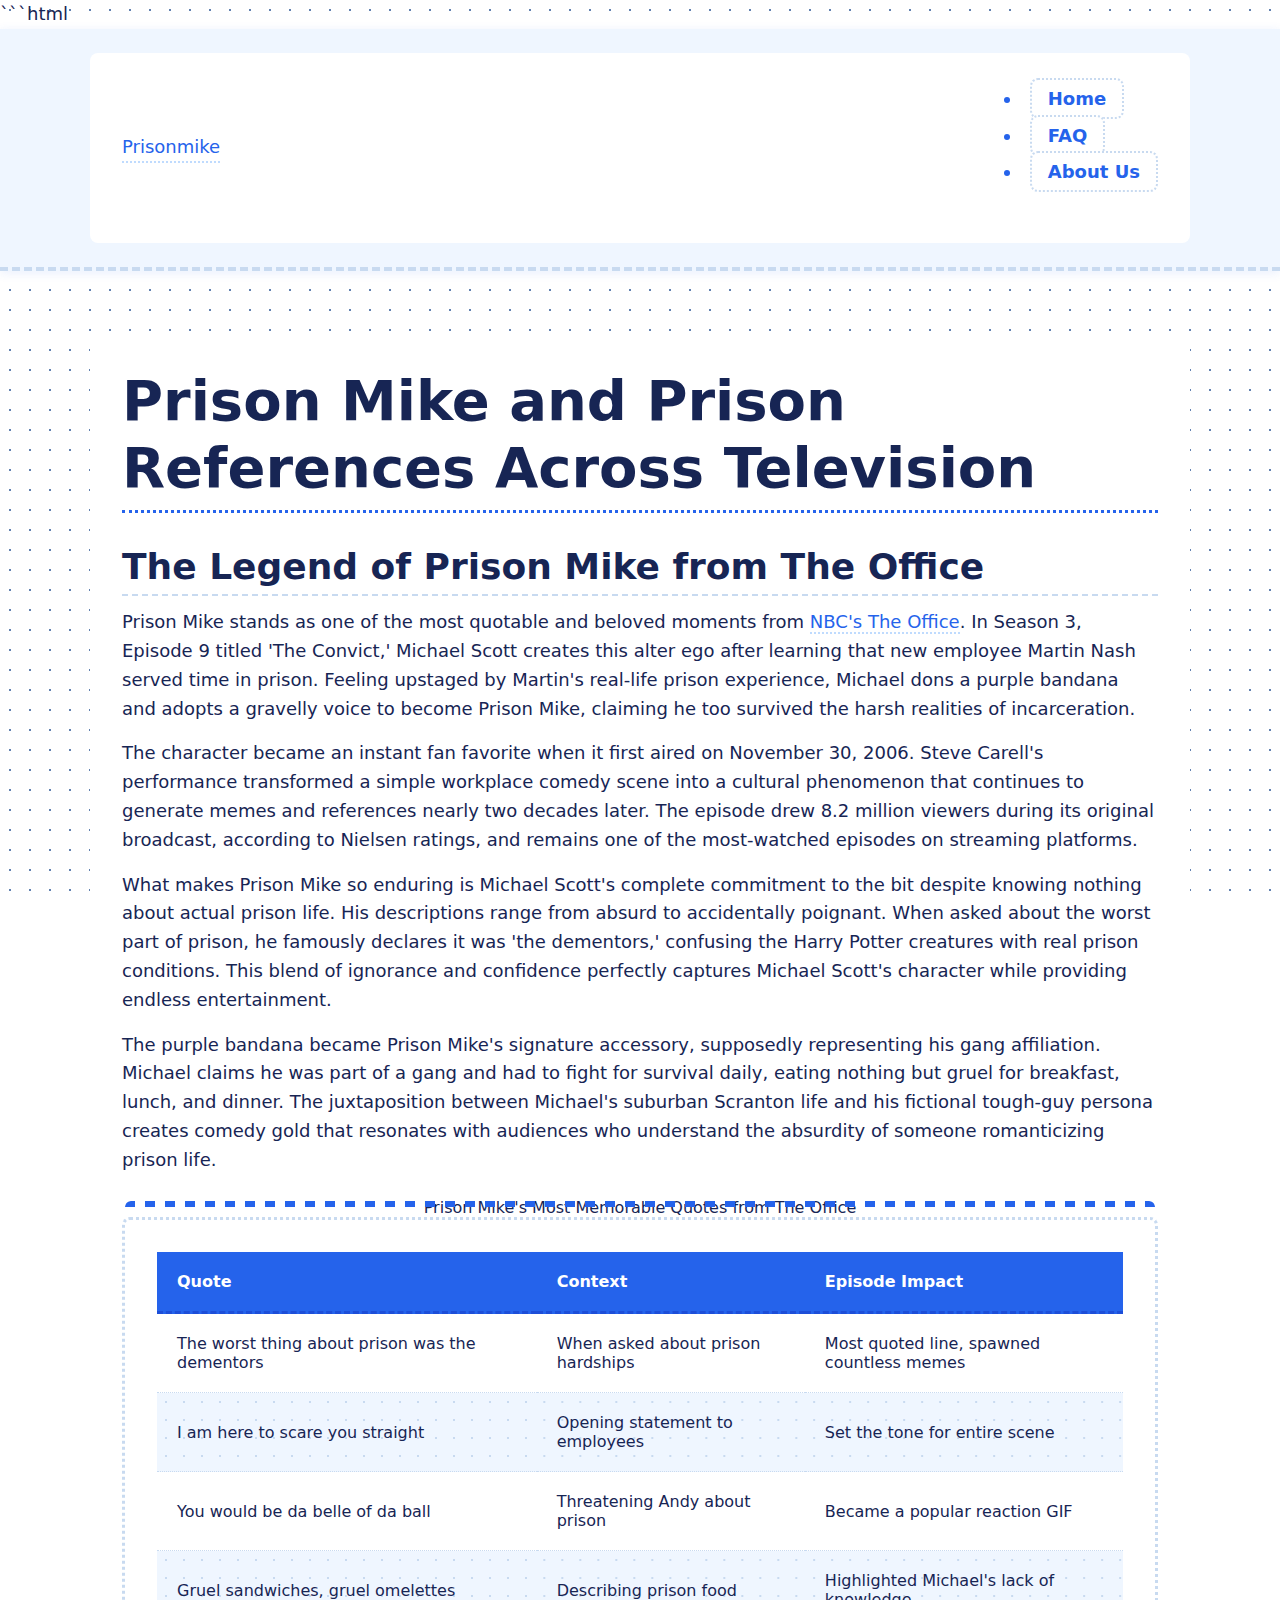
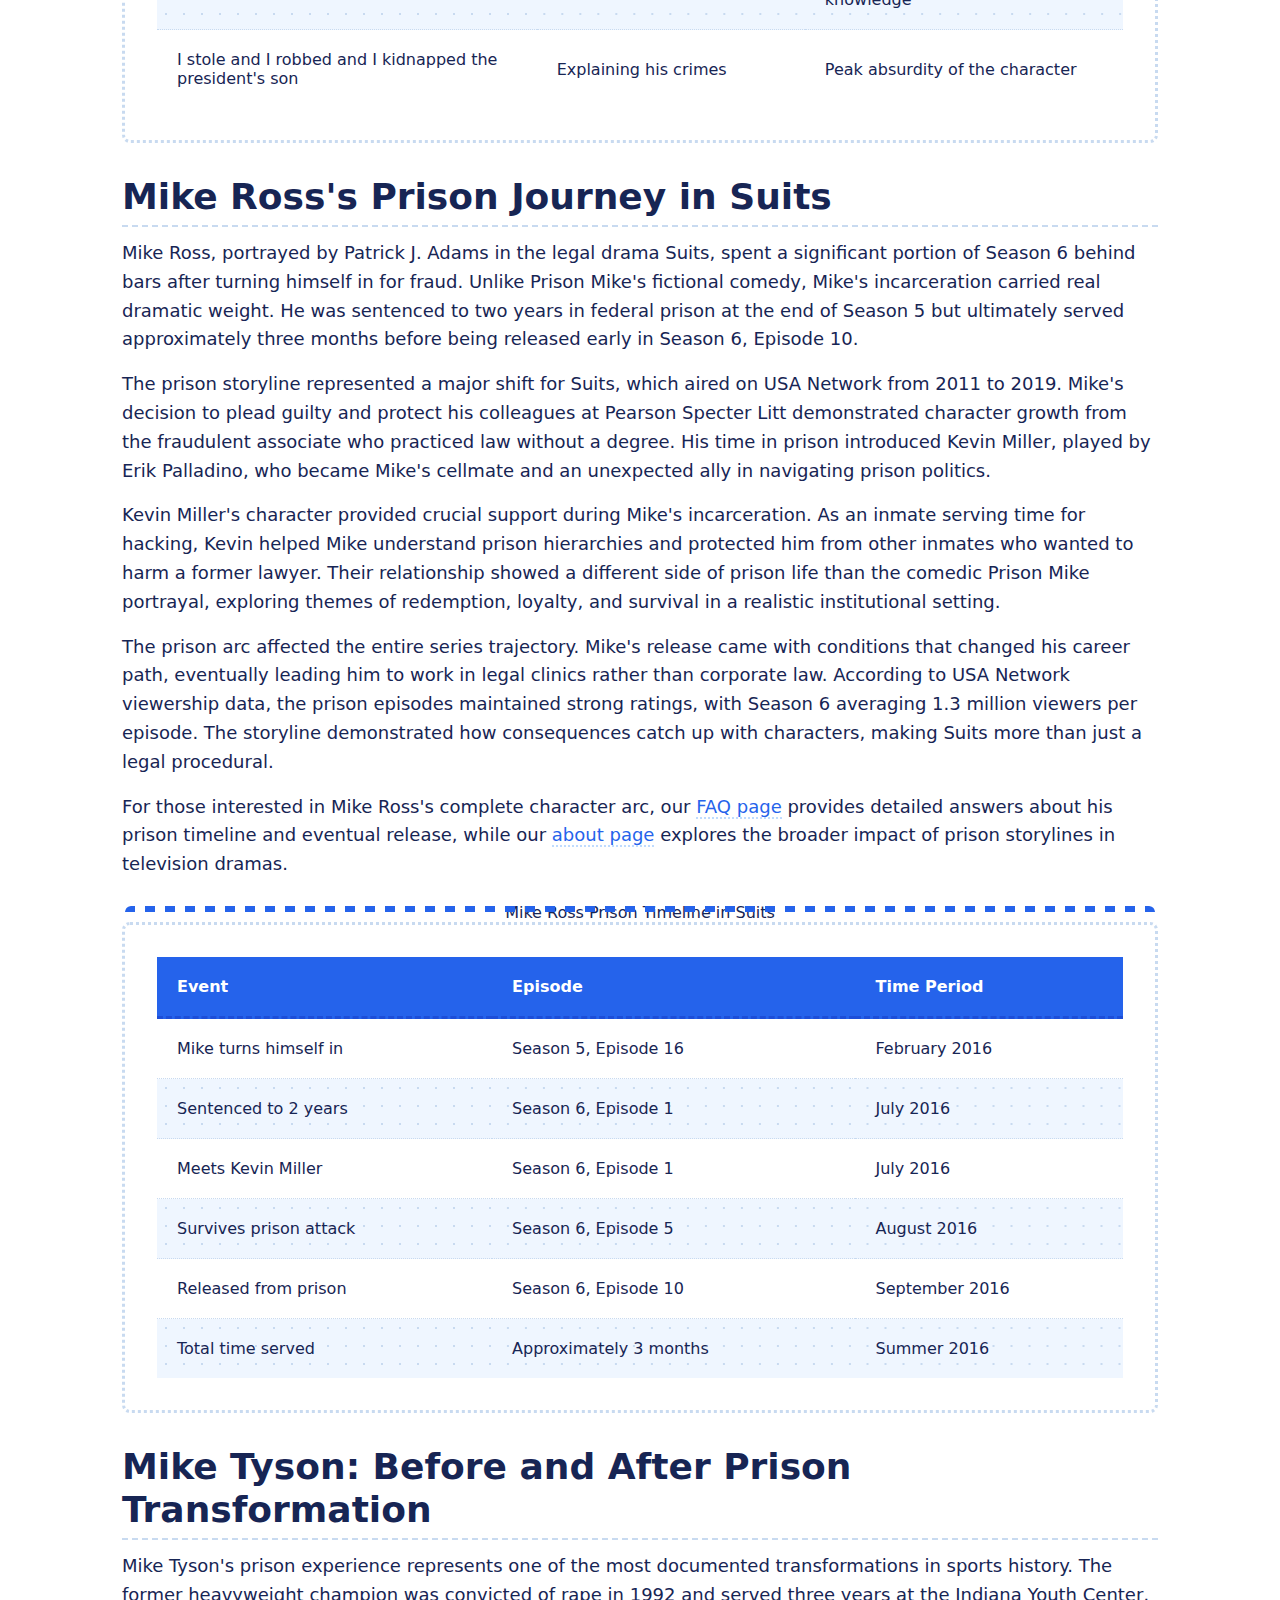
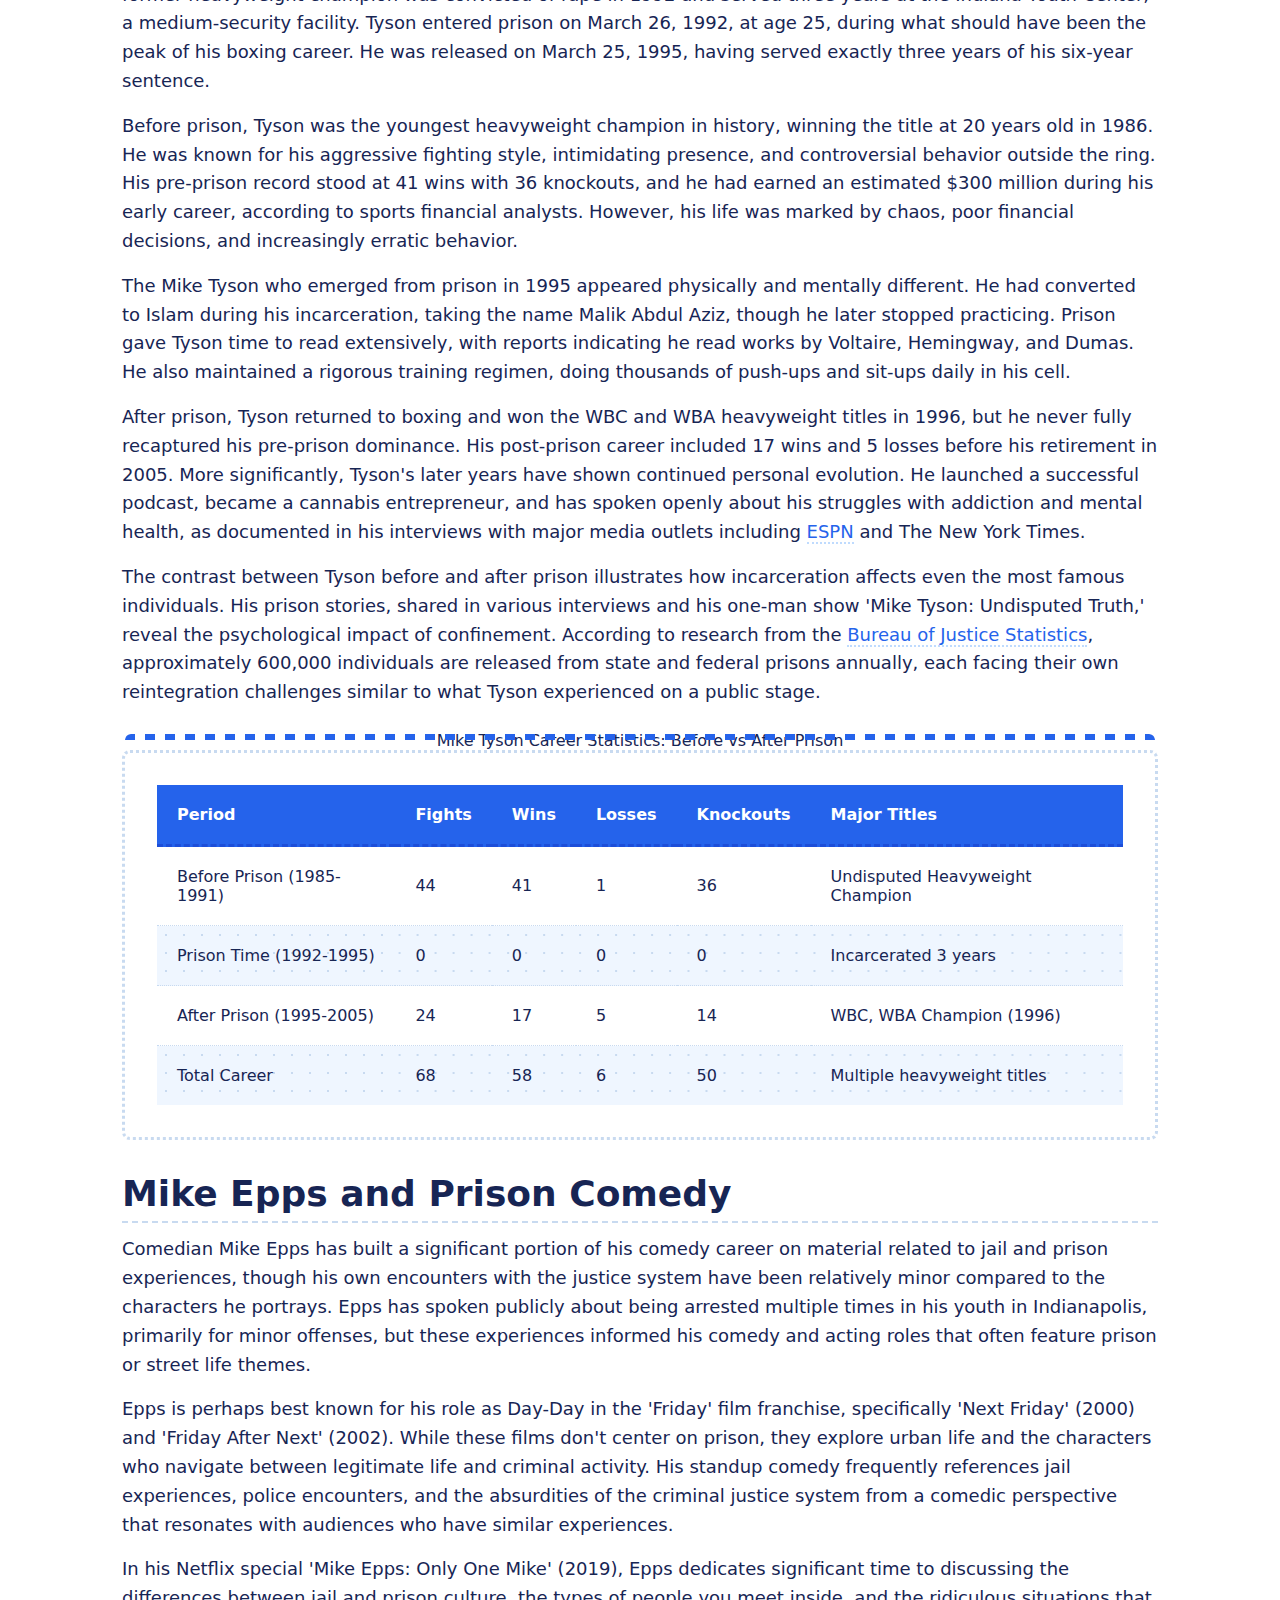
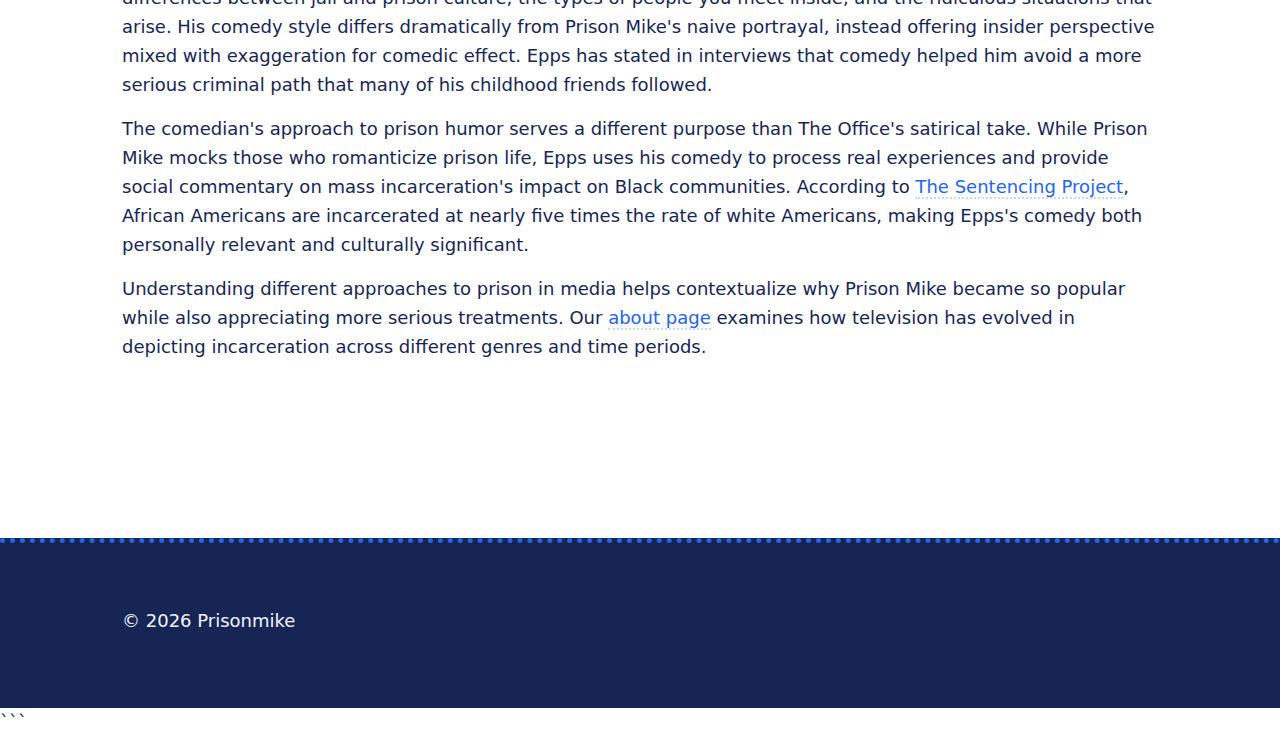
<file: index.html>
```html
<!DOCTYPE html>
<html lang="en-US">
<head><script>if(location.hostname==="prisonmike-xyz.pages.dev"){location.replace("https://prisonmike.xyz"+location.pathname+location.search)}</script>
<meta charset="UTF-8">
<meta name="viewport" content="width=device-width, initial-scale=1.0">
<title>Prison Mike: The Office's Most Memorable Character | Prisonmike</title>
<meta name="description" content="Explore Prison Mike from The Office, Mike Ross's prison storyline in Suits, Mike Tyson's transformation, and iconic prison moments in TV history.">
<link rel="canonical" href="https://prisonmike.xyz/">
<link rel="stylesheet" href="style.css">
<meta property="og:title" content="Prison Mike: The Office's Most Memorable Character | Prisonmike">
<meta property="og:description" content="Explore Prison Mike from The Office, Mike Ross's prison storyline in Suits, Mike Tyson's transformation, and iconic prison moments in TV history.">
<meta property="og:url" content="https://prisonmike.xyz/">
<meta property="og:type" content="website">
<meta name="twitter:card" content="summary_large_image">
<meta name="twitter:title" content="Prison Mike: The Office's Most Memorable Character | Prisonmike">
<meta name="twitter:description" content="Explore Prison Mike from The Office, Mike Ross's prison storyline in Suits, Mike Tyson's transformation, and iconic prison moments in TV history.">
<script type="application/ld+json">
{
  "@context": "https://schema.org",
  "@type": "Organization",
  "name": "Prisonmike",
  "url": "https://prisonmike.xyz"
}
</script>
</head>
<body>
<header class="site-header">
<div class="container">
<a href="/">Prisonmike</a>
<nav class="site-nav">
<ul>
<li><a href="/" aria-current="page">Home</a></li>
<li><a href="/faq">FAQ</a></li>
<li><a href="/about-us">About Us</a></li>
</ul>
</nav>
</div>
</header>
<main class="site-main">
<div class="container">
<h1>Prison Mike and Prison References Across Television</h1>
<section>
<h2>The Legend of Prison Mike from The Office</h2>
<p>Prison Mike stands as one of the most quotable and beloved moments from <a href="https://en.wikipedia.org/wiki/The_Office_(American_TV_series)" rel="noopener noreferrer" target="_blank">NBC's The Office</a>. In Season 3, Episode 9 titled 'The Convict,' Michael Scott creates this alter ego after learning that new employee Martin Nash served time in prison. Feeling upstaged by Martin's real-life prison experience, Michael dons a purple bandana and adopts a gravelly voice to become Prison Mike, claiming he too survived the harsh realities of incarceration.</p>
<p>The character became an instant fan favorite when it first aired on November 30, 2006. Steve Carell's performance transformed a simple workplace comedy scene into a cultural phenomenon that continues to generate memes and references nearly two decades later. The episode drew 8.2 million viewers during its original broadcast, according to Nielsen ratings, and remains one of the most-watched episodes on streaming platforms.</p>
<p>What makes Prison Mike so enduring is Michael Scott's complete commitment to the bit despite knowing nothing about actual prison life. His descriptions range from absurd to accidentally poignant. When asked about the worst part of prison, he famously declares it was 'the dementors,' confusing the Harry Potter creatures with real prison conditions. This blend of ignorance and confidence perfectly captures Michael Scott's character while providing endless entertainment.</p>
<p>The purple bandana became Prison Mike's signature accessory, supposedly representing his gang affiliation. Michael claims he was part of a gang and had to fight for survival daily, eating nothing but gruel for breakfast, lunch, and dinner. The juxtaposition between Michael's suburban Scranton life and his fictional tough-guy persona creates comedy gold that resonates with audiences who understand the absurdity of someone romanticizing prison life.</p>
<table class="card">
<caption>Prison Mike's Most Memorable Quotes from The Office</caption>
<thead>
<tr>
<th>Quote</th>
<th>Context</th>
<th>Episode Impact</th>
</tr>
</thead>
<tbody>
<tr>
<td>The worst thing about prison was the dementors</td>
<td>When asked about prison hardships</td>
<td>Most quoted line, spawned countless memes</td>
</tr>
<tr>
<td>I am here to scare you straight</td>
<td>Opening statement to employees</td>
<td>Set the tone for entire scene</td>
</tr>
<tr>
<td>You would be da belle of da ball</td>
<td>Threatening Andy about prison</td>
<td>Became a popular reaction GIF</td>
</tr>
<tr>
<td>Gruel sandwiches, gruel omelettes</td>
<td>Describing prison food</td>
<td>Highlighted Michael's lack of knowledge</td>
</tr>
<tr>
<td>I stole and I robbed and I kidnapped the president's son</td>
<td>Explaining his crimes</td>
<td>Peak absurdity of the character</td>
</tr>
</tbody>
</table>
</section>
<section>
<h2>Mike Ross's Prison Journey in Suits</h2>
<p>Mike Ross, portrayed by Patrick J. Adams in the legal drama Suits, spent a significant portion of Season 6 behind bars after turning himself in for fraud. Unlike Prison Mike's fictional comedy, Mike's incarceration carried real dramatic weight. He was sentenced to two years in federal prison at the end of Season 5 but ultimately served approximately three months before being released early in Season 6, Episode 10.</p>
<p>The prison storyline represented a major shift for Suits, which aired on USA Network from 2011 to 2019. Mike's decision to plead guilty and protect his colleagues at Pearson Specter Litt demonstrated character growth from the fraudulent associate who practiced law without a degree. His time in prison introduced Kevin Miller, played by Erik Palladino, who became Mike's cellmate and an unexpected ally in navigating prison politics.</p>
<p>Kevin Miller's character provided crucial support during Mike's incarceration. As an inmate serving time for hacking, Kevin helped Mike understand prison hierarchies and protected him from other inmates who wanted to harm a former lawyer. Their relationship showed a different side of prison life than the comedic Prison Mike portrayal, exploring themes of redemption, loyalty, and survival in a realistic institutional setting.</p>
<p>The prison arc affected the entire series trajectory. Mike's release came with conditions that changed his career path, eventually leading him to work in legal clinics rather than corporate law. According to USA Network viewership data, the prison episodes maintained strong ratings, with Season 6 averaging 1.3 million viewers per episode. The storyline demonstrated how consequences catch up with characters, making Suits more than just a legal procedural.</p>
<p>For those interested in Mike Ross's complete character arc, our <a href="/faq">FAQ page</a> provides detailed answers about his prison timeline and eventual release, while our <a href="/about-us">about page</a> explores the broader impact of prison storylines in television dramas.</p>
<table class="card">
<caption>Mike Ross Prison Timeline in Suits</caption>
<thead>
<tr>
<th>Event</th>
<th>Episode</th>
<th>Time Period</th>
</tr>
</thead>
<tbody>
<tr>
<td>Mike turns himself in</td>
<td>Season 5, Episode 16</td>
<td>February 2016</td>
</tr>
<tr>
<td>Sentenced to 2 years</td>
<td>Season 6, Episode 1</td>
<td>July 2016</td>
</tr>
<tr>
<td>Meets Kevin Miller</td>
<td>Season 6, Episode 1</td>
<td>July 2016</td>
</tr>
<tr>
<td>Survives prison attack</td>
<td>Season 6, Episode 5</td>
<td>August 2016</td>
</tr>
<tr>
<td>Released from prison</td>
<td>Season 6, Episode 10</td>
<td>September 2016</td>
</tr>
<tr>
<td>Total time served</td>
<td>Approximately 3 months</td>
<td>Summer 2016</td>
</tr>
</tbody>
</table>
</section>
<section>
<h2>Mike Tyson: Before and After Prison Transformation</h2>
<p>Mike Tyson's prison experience represents one of the most documented transformations in sports history. The former heavyweight champion was convicted of rape in 1992 and served three years at the Indiana Youth Center, a medium-security facility. Tyson entered prison on March 26, 1992, at age 25, during what should have been the peak of his boxing career. He was released on March 25, 1995, having served exactly three years of his six-year sentence.</p>
<p>Before prison, Tyson was the youngest heavyweight champion in history, winning the title at 20 years old in 1986. He was known for his aggressive fighting style, intimidating presence, and controversial behavior outside the ring. His pre-prison record stood at 41 wins with 36 knockouts, and he had earned an estimated $300 million during his early career, according to sports financial analysts. However, his life was marked by chaos, poor financial decisions, and increasingly erratic behavior.</p>
<p>The Mike Tyson who emerged from prison in 1995 appeared physically and mentally different. He had converted to Islam during his incarceration, taking the name Malik Abdul Aziz, though he later stopped practicing. Prison gave Tyson time to read extensively, with reports indicating he read works by Voltaire, Hemingway, and Dumas. He also maintained a rigorous training regimen, doing thousands of push-ups and sit-ups daily in his cell.</p>
<p>After prison, Tyson returned to boxing and won the WBC and WBA heavyweight titles in 1996, but he never fully recaptured his pre-prison dominance. His post-prison career included 17 wins and 5 losses before his retirement in 2005. More significantly, Tyson's later years have shown continued personal evolution. He launched a successful podcast, became a cannabis entrepreneur, and has spoken openly about his struggles with addiction and mental health, as documented in his interviews with major media outlets including <a href="https://www.espn.com/boxing/story/_/id/29124197/mike-tyson-life-career-photos" rel="noopener noreferrer" target="_blank">ESPN</a> and The New York Times.</p>
<p>The contrast between Tyson before and after prison illustrates how incarceration affects even the most famous individuals. His prison stories, shared in various interviews and his one-man show 'Mike Tyson: Undisputed Truth,' reveal the psychological impact of confinement. According to research from the <a href="https://www.bjs.gov/index.cfm?ty=tp&tid=11" rel="noopener noreferrer" target="_blank">Bureau of Justice Statistics</a>, approximately 600,000 individuals are released from state and federal prisons annually, each facing their own reintegration challenges similar to what Tyson experienced on a public stage.</p>
<table class="card">
<caption>Mike Tyson Career Statistics: Before vs After Prison</caption>
<thead>
<tr>
<th>Period</th>
<th>Fights</th>
<th>Wins</th>
<th>Losses</th>
<th>Knockouts</th>
<th>Major Titles</th>
</tr>
</thead>
<tbody>
<tr>
<td>Before Prison (1985-1991)</td>
<td>44</td>
<td>41</td>
<td>1</td>
<td>36</td>
<td>Undisputed Heavyweight Champion</td>
</tr>
<tr>
<td>Prison Time (1992-1995)</td>
<td>0</td>
<td>0</td>
<td>0</td>
<td>0</td>
<td>Incarcerated 3 years</td>
</tr>
<tr>
<td>After Prison (1995-2005)</td>
<td>24</td>
<td>17</td>
<td>5</td>
<td>14</td>
<td>WBC, WBA Champion (1996)</td>
</tr>
<tr>
<td>Total Career</td>
<td>68</td>
<td>58</td>
<td>6</td>
<td>50</td>
<td>Multiple heavyweight titles</td>
</tr>
</tbody>
</table>
</section>
<section>
<h2>Mike Epps and Prison Comedy</h2>
<p>Comedian Mike Epps has built a significant portion of his comedy career on material related to jail and prison experiences, though his own encounters with the justice system have been relatively minor compared to the characters he portrays. Epps has spoken publicly about being arrested multiple times in his youth in Indianapolis, primarily for minor offenses, but these experiences informed his comedy and acting roles that often feature prison or street life themes.</p>
<p>Epps is perhaps best known for his role as Day-Day in the 'Friday' film franchise, specifically 'Next Friday' (2000) and 'Friday After Next' (2002). While these films don't center on prison, they explore urban life and the characters who navigate between legitimate life and criminal activity. His standup comedy frequently references jail experiences, police encounters, and the absurdities of the criminal justice system from a comedic perspective that resonates with audiences who have similar experiences.</p>
<p>In his Netflix special 'Mike Epps: Only One Mike' (2019), Epps dedicates significant time to discussing the differences between jail and prison culture, the types of people you meet inside, and the ridiculous situations that arise. His comedy style differs dramatically from Prison Mike's naive portrayal, instead offering insider perspective mixed with exaggeration for comedic effect. Epps has stated in interviews that comedy helped him avoid a more serious criminal path that many of his childhood friends followed.</p>
<p>The comedian's approach to prison humor serves a different purpose than The Office's satirical take. While Prison Mike mocks those who romanticize prison life, Epps uses his comedy to process real experiences and provide social commentary on mass incarceration's impact on Black communities. According to <a href="https://www.sentencingproject.org/" rel="noopener noreferrer" target="_blank">The Sentencing Project</a>, African Americans are incarcerated at nearly five times the rate of white Americans, making Epps's comedy both personally relevant and culturally significant.</p>
<p>Understanding different approaches to prison in media helps contextualize why Prison Mike became so popular while also appreciating more serious treatments. Our <a href="/about-us">about page</a> examines how television has evolved in depicting incarceration across different genres and time periods.</p>
</section>
</div>
</main>
<footer class="site-footer">
<div class="container">
<p>&copy; 2026 Prisonmike</p>
</div>
</footer>
</body>
</html>
```
</file>
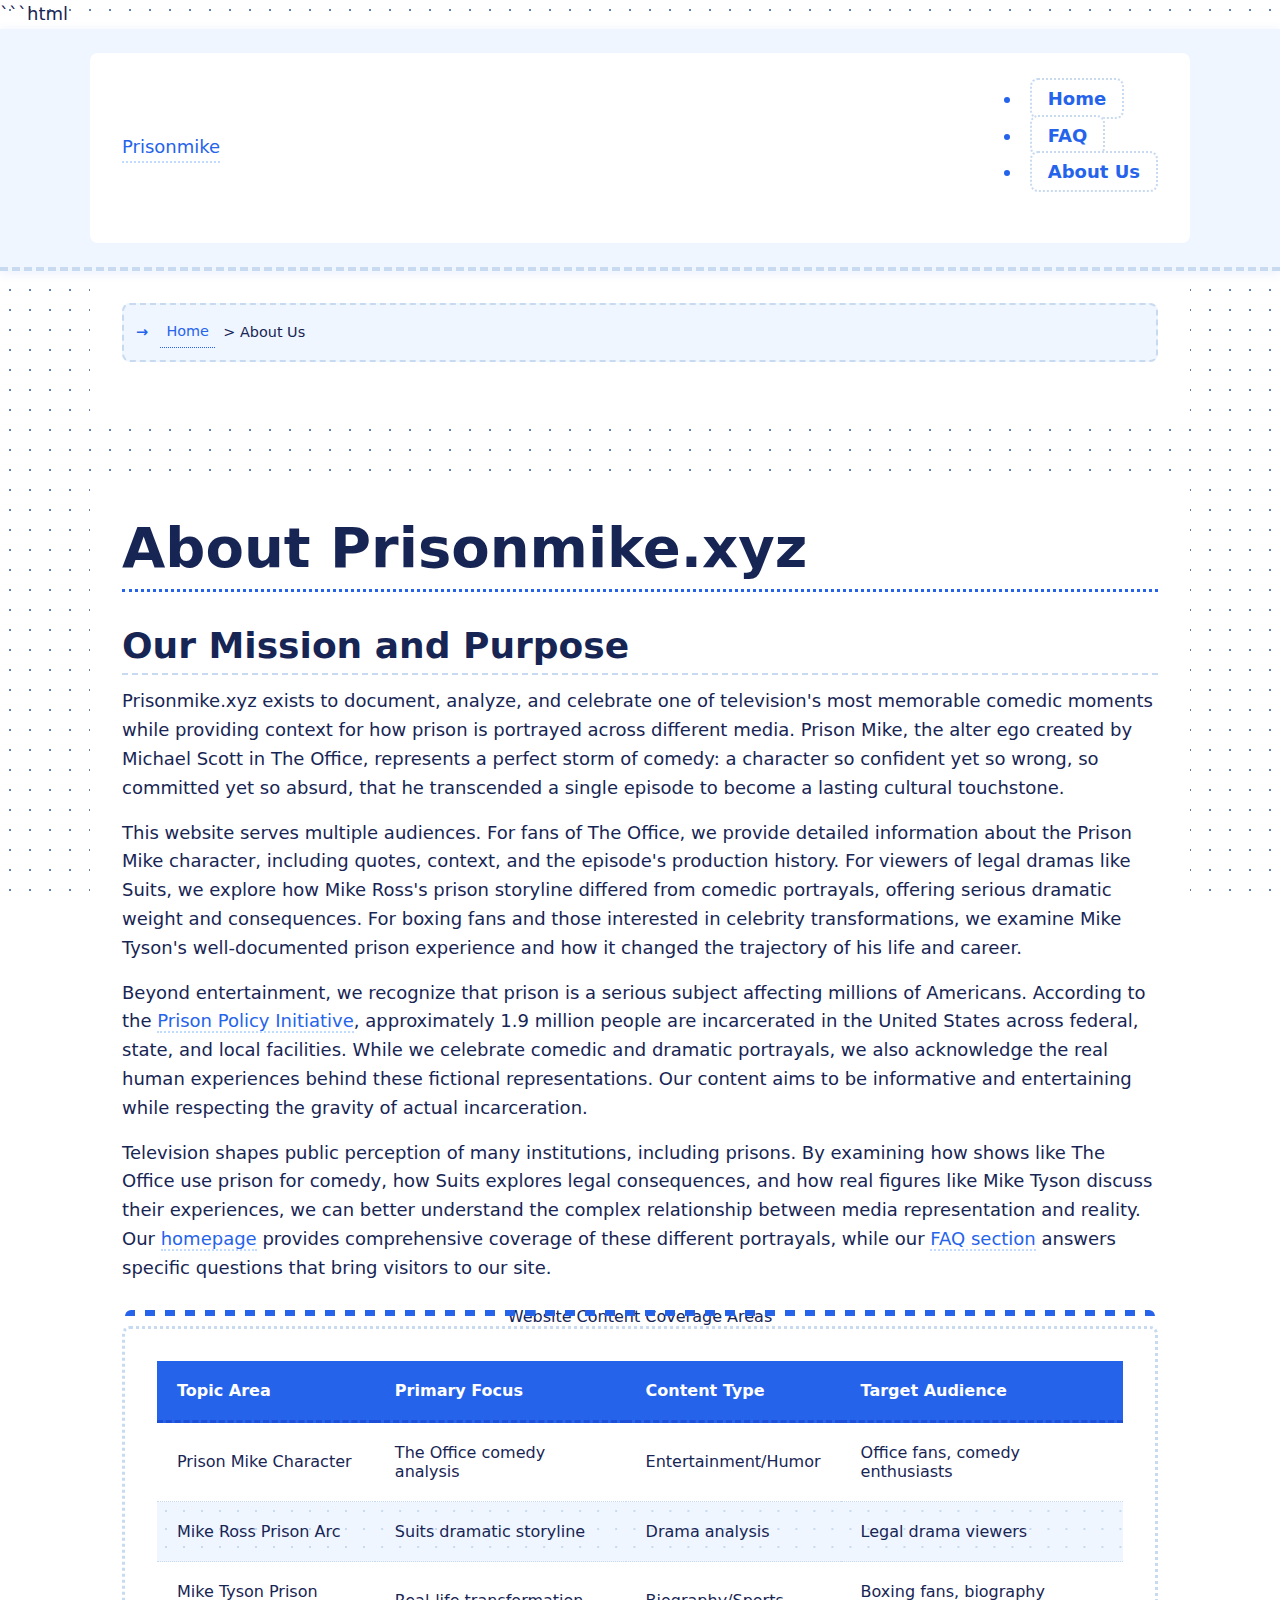
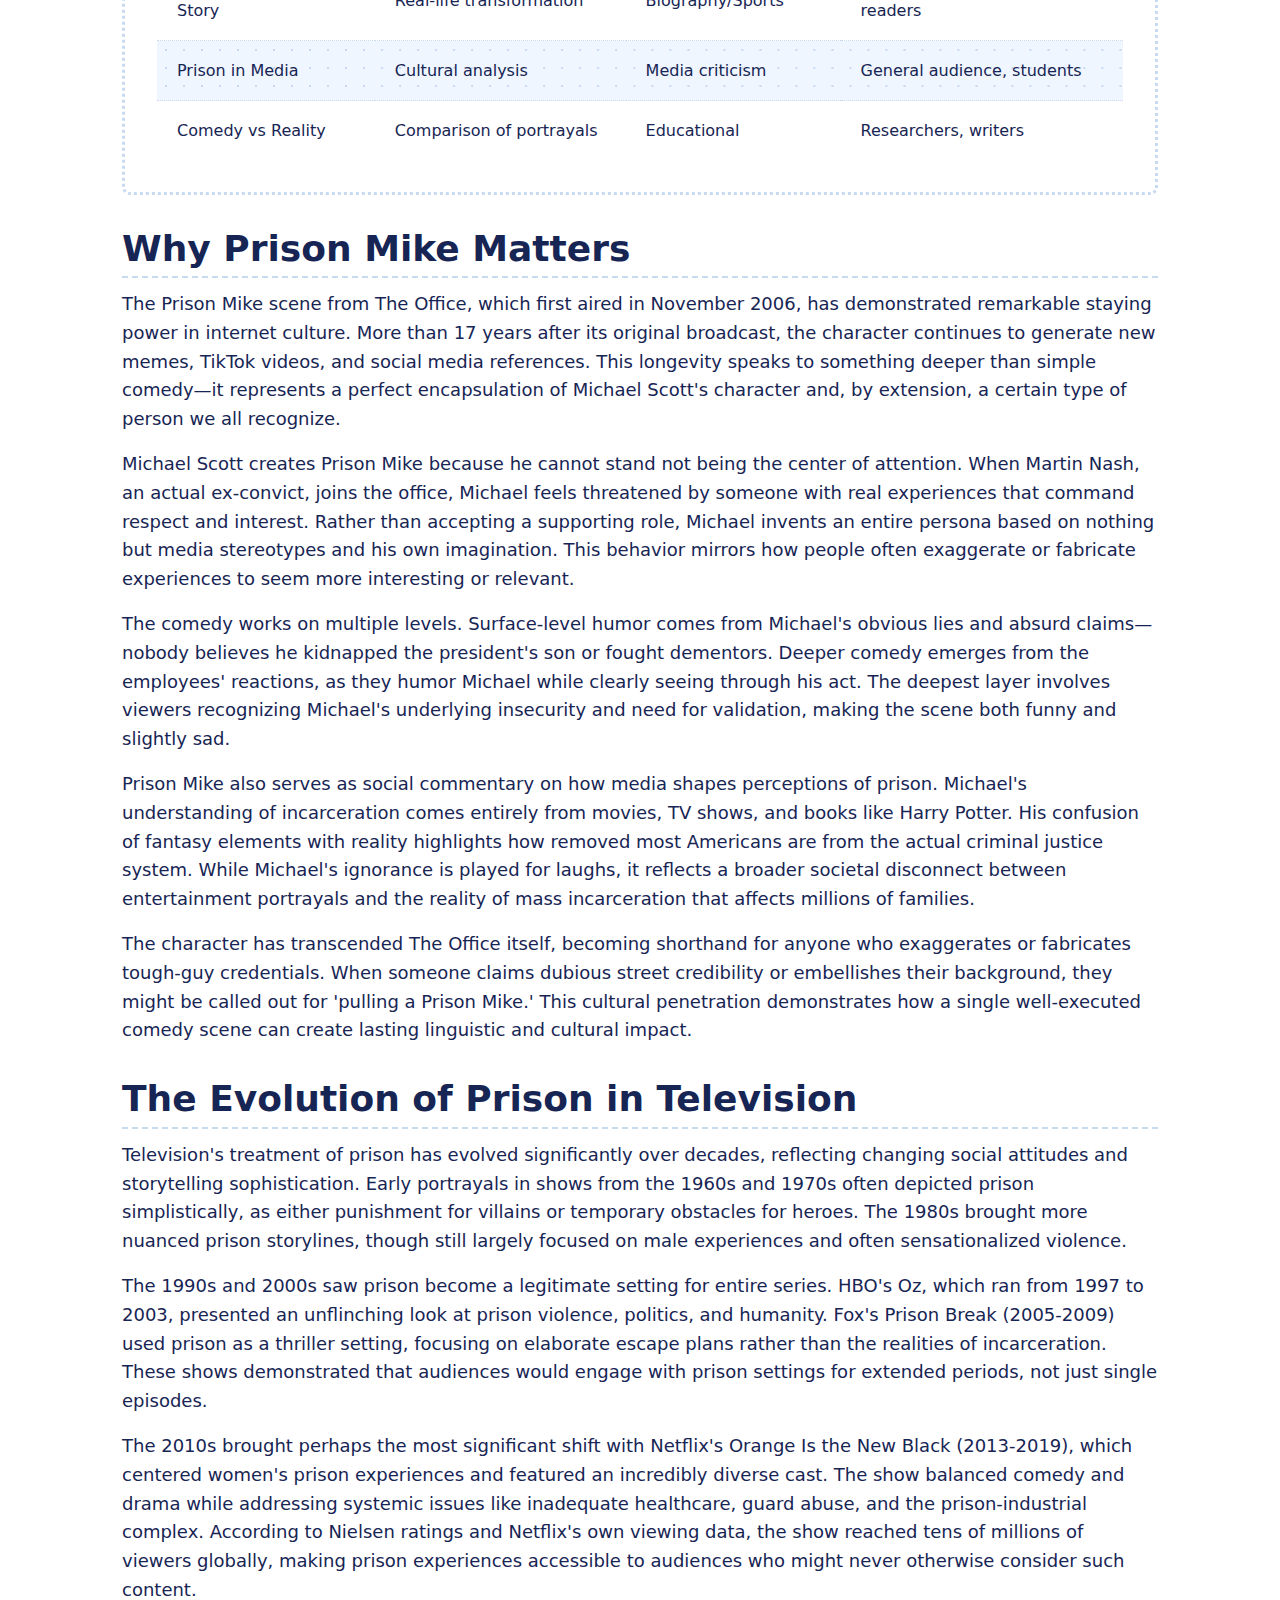
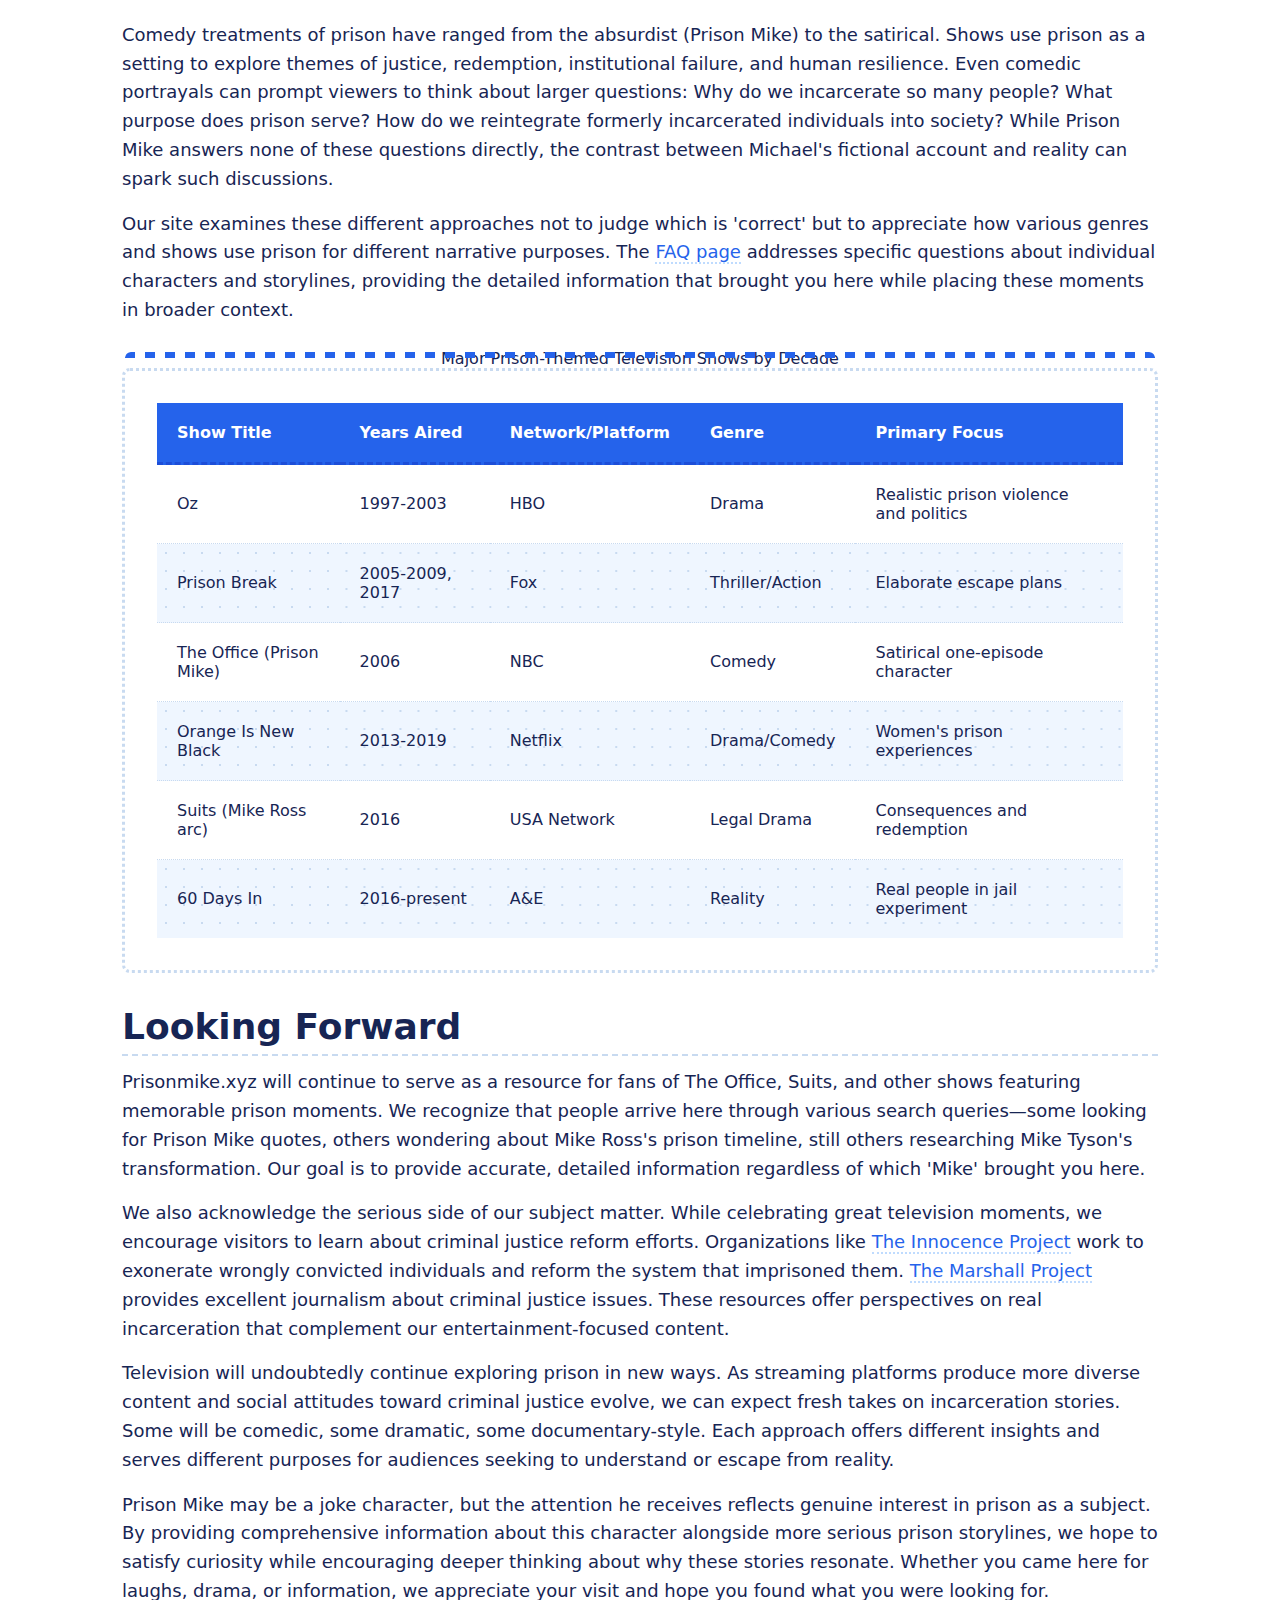
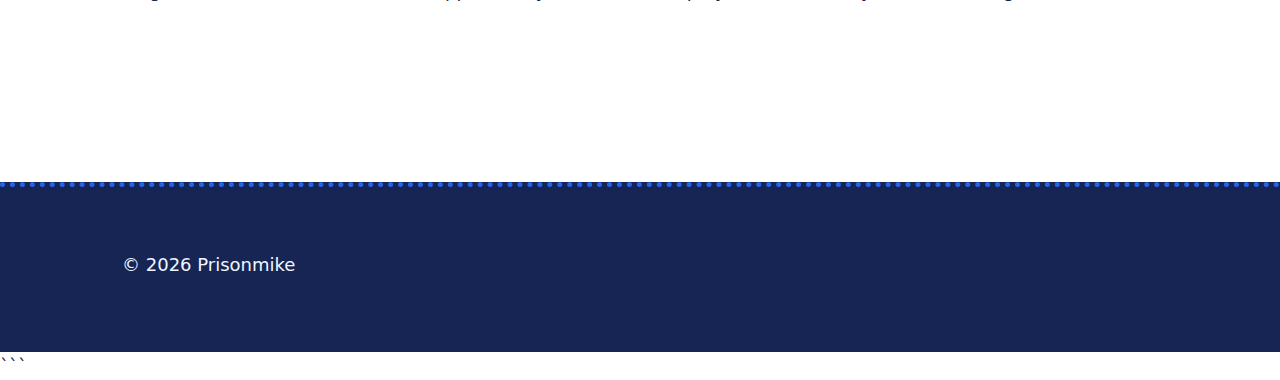
<file: about-us.html>
```html
<!DOCTYPE html>
<html lang="en-US">
<head><script>if(location.hostname==="prisonmike-xyz.pages.dev"){location.replace("https://prisonmike.xyz"+location.pathname+location.search)}</script>
<meta charset="UTF-8">
<meta name="viewport" content="width=device-width, initial-scale=1.0">
<title>About Prisonmike.xyz - Television's Prison Moments</title>
<meta name="description" content="Learn about Prisonmike.xyz, your source for information on Prison Mike from The Office and memorable prison storylines across television history.">
<link rel="canonical" href="https://prisonmike.xyz/about-us">
<link rel="stylesheet" href="style.css">
</head>
<body>
<header class="site-header">
<div class="container">
<a href="/">Prisonmike</a>
<nav class="site-nav">
<ul>
<li><a href="/">Home</a></li>
<li><a href="/faq">FAQ</a></li>
<li><a href="/about-us" aria-current="page">About Us</a></li>
</ul>
</nav>
</div>
</header>

<div class="container">
<nav class="breadcrumbs">
<a href="/">Home</a> > About Us
</nav>
</div>

<main class="site-main">
<div class="container">
<h1>About Prisonmike.xyz</h1>

<section>
<h2>Our Mission and Purpose</h2>
<p>Prisonmike.xyz exists to document, analyze, and celebrate one of television's most memorable comedic moments while providing context for how prison is portrayed across different media. Prison Mike, the alter ego created by Michael Scott in The Office, represents a perfect storm of comedy: a character so confident yet so wrong, so committed yet so absurd, that he transcended a single episode to become a lasting cultural touchstone.</p>
<p>This website serves multiple audiences. For fans of The Office, we provide detailed information about the Prison Mike character, including quotes, context, and the episode's production history. For viewers of legal dramas like Suits, we explore how Mike Ross's prison storyline differed from comedic portrayals, offering serious dramatic weight and consequences. For boxing fans and those interested in celebrity transformations, we examine Mike Tyson's well-documented prison experience and how it changed the trajectory of his life and career.</p>
<p>Beyond entertainment, we recognize that prison is a serious subject affecting millions of Americans. According to the <a href="https://www.prisonpolicy.org/">Prison Policy Initiative</a>, approximately 1.9 million people are incarcerated in the United States across federal, state, and local facilities. While we celebrate comedic and dramatic portrayals, we also acknowledge the real human experiences behind these fictional representations. Our content aims to be informative and entertaining while respecting the gravity of actual incarceration.</p>
<p>Television shapes public perception of many institutions, including prisons. By examining how shows like The Office use prison for comedy, how Suits explores legal consequences, and how real figures like Mike Tyson discuss their experiences, we can better understand the complex relationship between media representation and reality. Our <a href="/">homepage</a> provides comprehensive coverage of these different portrayals, while our <a href="/faq">FAQ section</a> answers specific questions that bring visitors to our site.</p>

<table class="card">
<caption>Website Content Coverage Areas</caption>
<thead>
<tr>
<th>Topic Area</th>
<th>Primary Focus</th>
<th>Content Type</th>
<th>Target Audience</th>
</tr>
</thead>
<tbody>
<tr>
<td>Prison Mike Character</td>
<td>The Office comedy analysis</td>
<td>Entertainment/Humor</td>
<td>Office fans, comedy enthusiasts</td>
</tr>
<tr>
<td>Mike Ross Prison Arc</td>
<td>Suits dramatic storyline</td>
<td>Drama analysis</td>
<td>Legal drama viewers</td>
</tr>
<tr>
<td>Mike Tyson Prison Story</td>
<td>Real-life transformation</td>
<td>Biography/Sports</td>
<td>Boxing fans, biography readers</td>
</tr>
<tr>
<td>Prison in Media</td>
<td>Cultural analysis</td>
<td>Media criticism</td>
<td>General audience, students</td>
</tr>
<tr>
<td>Comedy vs Reality</td>
<td>Comparison of portrayals</td>
<td>Educational</td>
<td>Researchers, writers</td>
</tr>
</tbody>
</table>
</section>

<section>
<h2>Why Prison Mike Matters</h2>
<p>The Prison Mike scene from The Office, which first aired in November 2006, has demonstrated remarkable staying power in internet culture. More than 17 years after its original broadcast, the character continues to generate new memes, TikTok videos, and social media references. This longevity speaks to something deeper than simple comedy—it represents a perfect encapsulation of Michael Scott's character and, by extension, a certain type of person we all recognize.</p>
<p>Michael Scott creates Prison Mike because he cannot stand not being the center of attention. When Martin Nash, an actual ex-convict, joins the office, Michael feels threatened by someone with real experiences that command respect and interest. Rather than accepting a supporting role, Michael invents an entire persona based on nothing but media stereotypes and his own imagination. This behavior mirrors how people often exaggerate or fabricate experiences to seem more interesting or relevant.</p>
<p>The comedy works on multiple levels. Surface-level humor comes from Michael's obvious lies and absurd claims—nobody believes he kidnapped the president's son or fought dementors. Deeper comedy emerges from the employees' reactions, as they humor Michael while clearly seeing through his act. The deepest layer involves viewers recognizing Michael's underlying insecurity and need for validation, making the scene both funny and slightly sad.</p>
<p>Prison Mike also serves as social commentary on how media shapes perceptions of prison. Michael's understanding of incarceration comes entirely from movies, TV shows, and books like Harry Potter. His confusion of fantasy elements with reality highlights how removed most Americans are from the actual criminal justice system. While Michael's ignorance is played for laughs, it reflects a broader societal disconnect between entertainment portrayals and the reality of mass incarceration that affects millions of families.</p>
<p>The character has transcended The Office itself, becoming shorthand for anyone who exaggerates or fabricates tough-guy credentials. When someone claims dubious street credibility or embellishes their background, they might be called out for 'pulling a Prison Mike.' This cultural penetration demonstrates how a single well-executed comedy scene can create lasting linguistic and cultural impact.</p>
</section>

<section>
<h2>The Evolution of Prison in Television</h2>
<p>Television's treatment of prison has evolved significantly over decades, reflecting changing social attitudes and storytelling sophistication. Early portrayals in shows from the 1960s and 1970s often depicted prison simplistically, as either punishment for villains or temporary obstacles for heroes. The 1980s brought more nuanced prison storylines, though still largely focused on male experiences and often sensationalized violence.</p>
<p>The 1990s and 2000s saw prison become a legitimate setting for entire series. HBO's Oz, which ran from 1997 to 2003, presented an unflinching look at prison violence, politics, and humanity. Fox's Prison Break (2005-2009) used prison as a thriller setting, focusing on elaborate escape plans rather than the realities of incarceration. These shows demonstrated that audiences would engage with prison settings for extended periods, not just single episodes.</p>
<p>The 2010s brought perhaps the most significant shift with Netflix's Orange Is the New Black (2013-2019), which centered women's prison experiences and featured an incredibly diverse cast. The show balanced comedy and drama while addressing systemic issues like inadequate healthcare, guard abuse, and the prison-industrial complex. According to Nielsen ratings and Netflix's own viewing data, the show reached tens of millions of viewers globally, making prison experiences accessible to audiences who might never otherwise consider such content.</p>
<p>Comedy treatments of prison have ranged from the absurdist (Prison Mike) to the satirical. Shows use prison as a setting to explore themes of justice, redemption, institutional failure, and human resilience. Even comedic portrayals can prompt viewers to think about larger questions: Why do we incarcerate so many people? What purpose does prison serve? How do we reintegrate formerly incarcerated individuals into society? While Prison Mike answers none of these questions directly, the contrast between Michael's fictional account and reality can spark such discussions.</p>
<p>Our site examines these different approaches not to judge which is 'correct' but to appreciate how various genres and shows use prison for different narrative purposes. The <a href="/faq">FAQ page</a> addresses specific questions about individual characters and storylines, providing the detailed information that brought you here while placing these moments in broader context.</p>

<table class="card">
<caption>Major Prison-Themed Television Shows by Decade</caption>
<thead>
<tr>
<th>Show Title</th>
<th>Years Aired</th>
<th>Network/Platform</th>
<th>Genre</th>
<th>Primary Focus</th>
</tr>
</thead>
<tbody>
<tr>
<td>Oz</td>
<td>1997-2003</td>
<td>HBO</td>
<td>Drama</td>
<td>Realistic prison violence and politics</td>
</tr>
<tr>
<td>Prison Break</td>
<td>2005-2009, 2017</td>
<td>Fox</td>
<td>Thriller/Action</td>
<td>Elaborate escape plans</td>
</tr>
<tr>
<td>The Office (Prison Mike)</td>
<td>2006</td>
<td>NBC</td>
<td>Comedy</td>
<td>Satirical one-episode character</td>
</tr>
<tr>
<td>Orange Is New Black</td>
<td>2013-2019</td>
<td>Netflix</td>
<td>Drama/Comedy</td>
<td>Women's prison experiences</td>
</tr>
<tr>
<td>Suits (Mike Ross arc)</td>
<td>2016</td>
<td>USA Network</td>
<td>Legal Drama</td>
<td>Consequences and redemption</td>
</tr>
<tr>
<td>60 Days In</td>
<td>2016-present</td>
<td>A&E</td>
<td>Reality</td>
<td>Real people in jail experiment</td>
</tr>
</tbody>
</table>
</section>

<section>
<h2>Looking Forward</h2>
<p>Prisonmike.xyz will continue to serve as a resource for fans of The Office, Suits, and other shows featuring memorable prison moments. We recognize that people arrive here through various search queries—some looking for Prison Mike quotes, others wondering about Mike Ross's prison timeline, still others researching Mike Tyson's transformation. Our goal is to provide accurate, detailed information regardless of which 'Mike' brought you here.</p>
<p>We also acknowledge the serious side of our subject matter. While celebrating great television moments, we encourage visitors to learn about criminal justice reform efforts. Organizations like <a href="https://www.innocenceproject.org/">The Innocence Project</a> work to exonerate wrongly convicted individuals and reform the system that imprisoned them. <a href="https://www.themarshallproject.org/">The Marshall Project</a> provides excellent journalism about criminal justice issues. These resources offer perspectives on real incarceration that complement our entertainment-focused content.</p>
<p>Television will undoubtedly continue exploring prison in new ways. As streaming platforms produce more diverse content and social attitudes toward criminal justice evolve, we can expect fresh takes on incarceration stories. Some will be comedic, some dramatic, some documentary-style. Each approach offers different insights and serves different purposes for audiences seeking to understand or escape from reality.</p>
<p>Prison Mike may be a joke character, but the attention he receives reflects genuine interest in prison as a subject. By providing comprehensive information about this character alongside more serious prison storylines, we hope to satisfy curiosity while encouraging deeper thinking about why these stories resonate. Whether you came here for laughs, drama, or information, we appreciate your visit and hope you found what you were looking for.</p>
</section>
</div>
</main>

<footer class="site-footer">
<div class="container">
<p>&copy; 2026 Prisonmike</p>
</div>
</footer>

<script type="application/ld+json">
{
  "@context": "https://schema.org",
  "@type": "AboutPage",
  "name": "About Prisonmike.xyz",
  "description": "Learn about Prisonmike.xyz, your source for information on Prison Mike from The Office and memorable prison storylines across television history.",
  "url": "https://prisonmike.xyz/about-us"
}
</script>
</body>
</html>
```
</file>
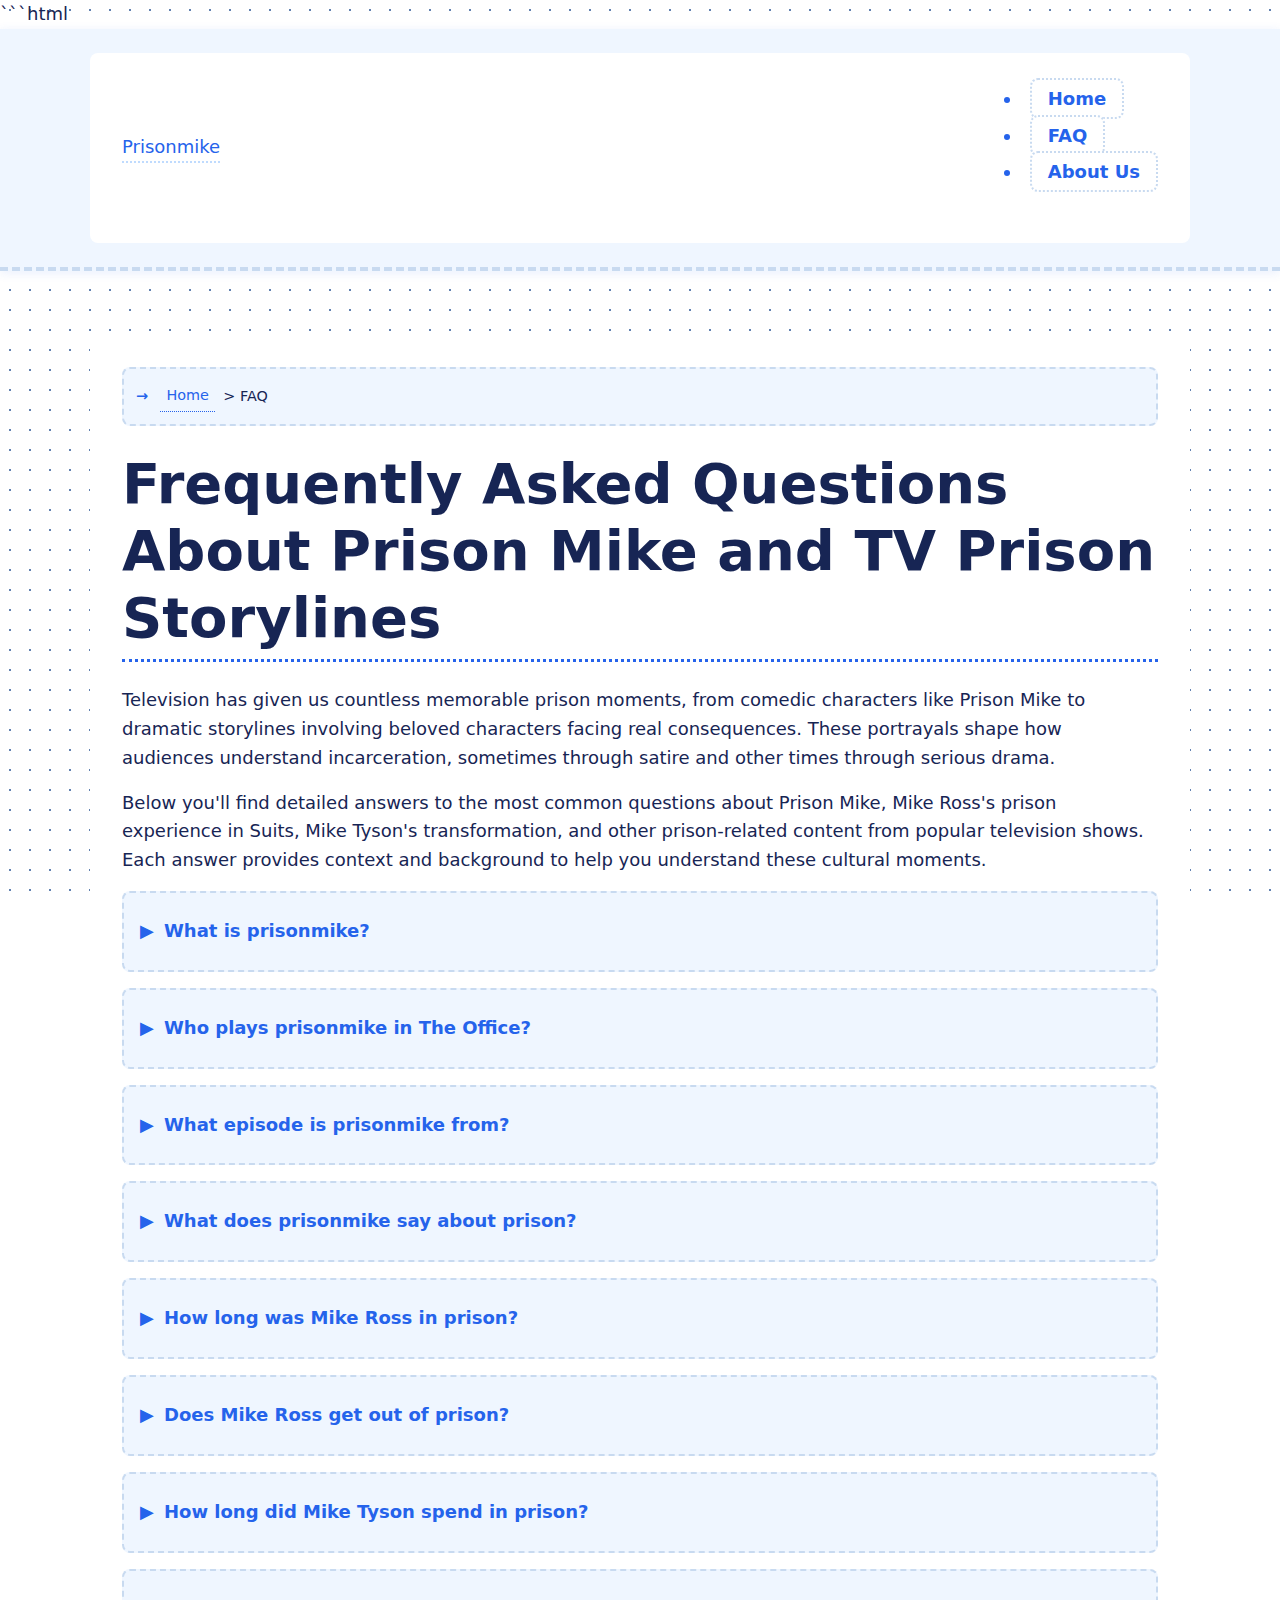
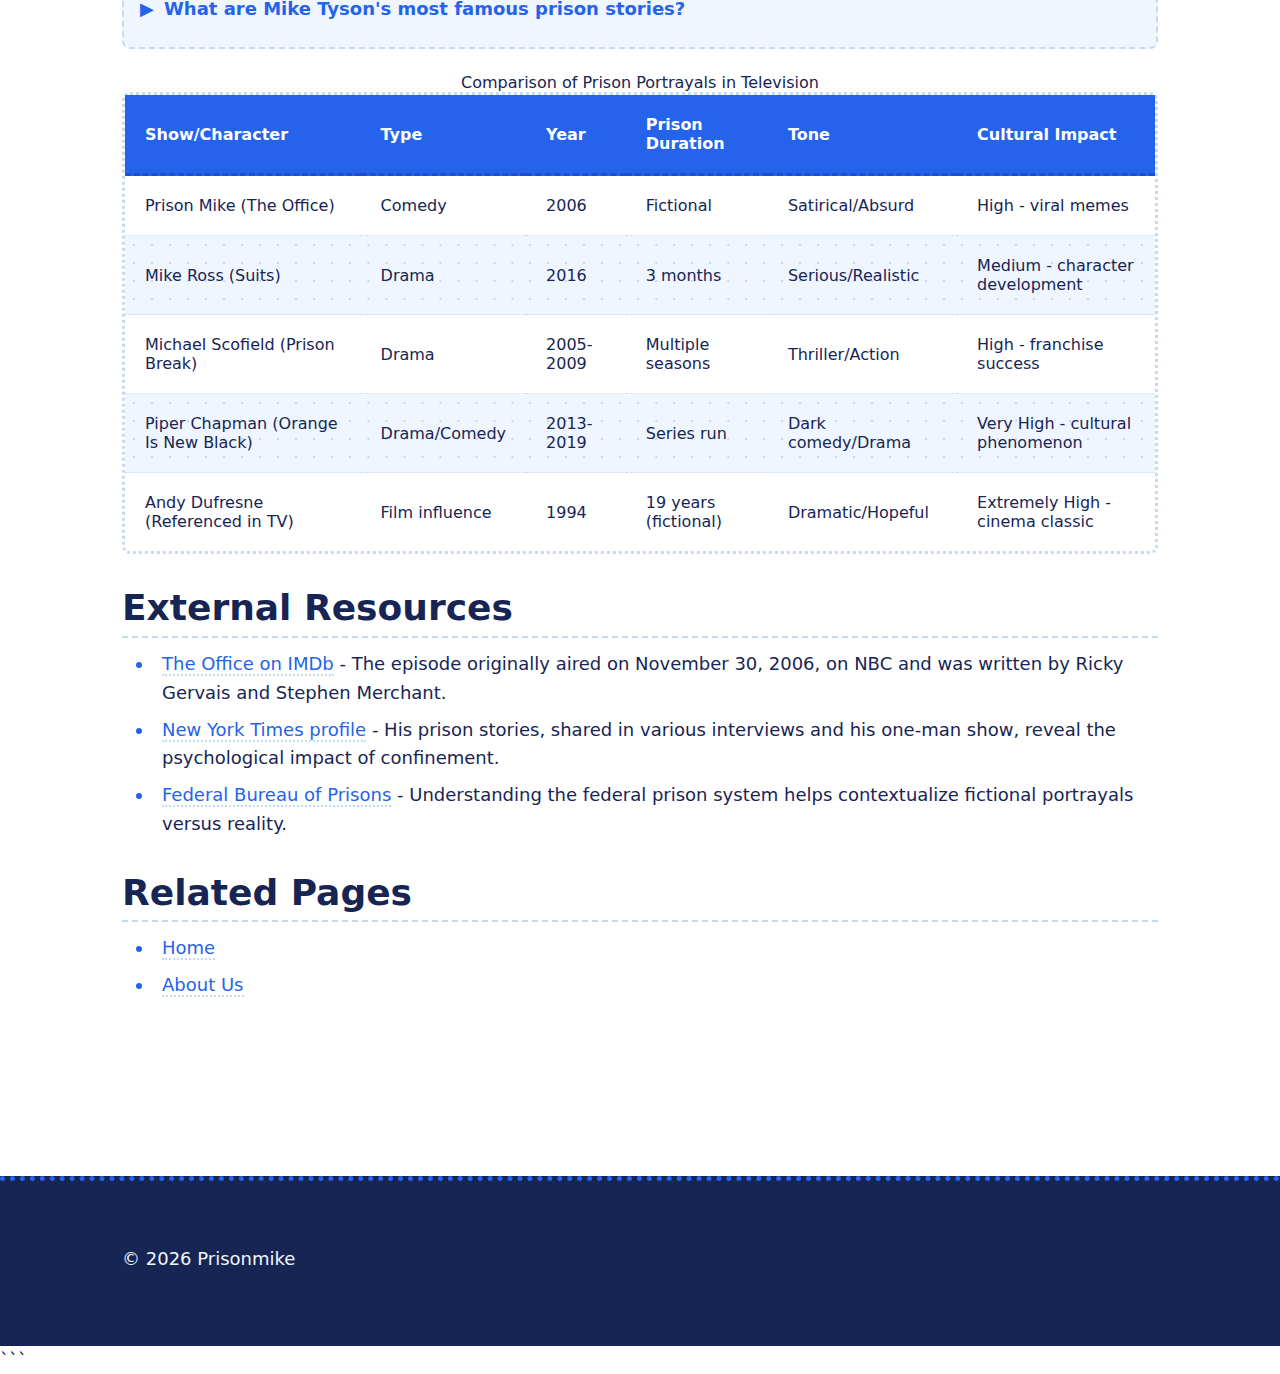
<file: faq.html>
```html
<!DOCTYPE html>
<html lang="en-US">
<head><script>if(location.hostname==="prisonmike-xyz.pages.dev"){location.replace("https://prisonmike.xyz"+location.pathname+location.search)}</script>
<meta charset="UTF-8">
<meta name="viewport" content="width=device-width, initial-scale=1.0">
<title>Prison Mike FAQ: Your Questions Answered</title>
<meta name="description" content="Get answers to frequently asked questions about Prison Mike from The Office, Mike Ross's prison time in Suits, and other prison-related TV moments.">
<link rel="canonical" href="https://prisonmike.xyz/faq">
<link rel="stylesheet" href="style.css">
</head>
<body>
<header class="site-header">
<div class="container">
<a href="/">Prisonmike</a>
<nav class="site-nav">
<ul>
<li><a href="/">Home</a></li>
<li><a href="/faq" aria-current="page">FAQ</a></li>
<li><a href="/about-us">About Us</a></li>
</ul>
</nav>
</div>
</header>

<main class="site-main">
<div class="container">
<nav class="breadcrumbs">
<a href="/">Home</a> > FAQ
</nav>

<h1>Frequently Asked Questions About Prison Mike and TV Prison Storylines</h1>

<p>Television has given us countless memorable prison moments, from comedic characters like Prison Mike to dramatic storylines involving beloved characters facing real consequences. These portrayals shape how audiences understand incarceration, sometimes through satire and other times through serious drama.</p>

<p>Below you'll find detailed answers to the most common questions about Prison Mike, Mike Ross's prison experience in Suits, Mike Tyson's transformation, and other prison-related content from popular television shows. Each answer provides context and background to help you understand these cultural moments.</p>

<section>
<details>
<summary>What is prisonmike?</summary>
<p>Prison Mike is a character created by Michael Scott, played by Steve Carell, in Season 3, Episode 9 of The Office titled 'The Convict.' Michael invents this persona when he feels upstaged by Martin Nash, a new employee who actually served time in prison. Wearing a purple bandana and speaking in an exaggerated tough-guy voice, Michael attempts to scare his employees about prison life but instead reveals his complete ignorance about actual incarceration. The character became one of the show's most iconic moments, generating countless memes and remaining popular on social media platforms. Prison Mike's most famous line about 'the dementors' being the worst part of prison perfectly captures Michael Scott's tendency to confuse fiction with reality, as he references the Harry Potter creatures rather than actual prison conditions.</p>
</details>

<details>
<summary>Who plays prisonmike in The Office?</summary>
<p>Steve Carell plays Prison Mike as part of his portrayal of Michael Scott in The Office. Carell, who starred in the series from 2005 to 2011, won a Golden Globe Award for his performance as the bumbling but well-meaning regional manager. The Prison Mike character showcases Carell's improvisational skills and physical comedy abilities, as he fully commits to the absurd persona with specific mannerisms, voice changes, and the signature purple bandana. Carell's performance in this episode demonstrates why he became one of television's most beloved comedy actors. The episode aired during The Office's peak popularity period, and Carell's dedication to even the most ridiculous character choices made Prison Mike an enduring part of the show's legacy.</p>
</details>

<details>
<summary>What episode is prisonmike from?</summary>
<p>Prison Mike appears in 'The Convict,' which is Season 3, Episode 9 of The Office. The episode originally aired on November 30, 2006, on NBC and was written by Ricky Gervais and Stephen Merchant, who created the original British version of The Office. In this episode, the Dunder Mifflin Scranton branch learns that new employee Martin Nash is an ex-convict who served time for insider trading. Michael Scott becomes jealous of the attention Martin receives and creates the Prison Mike persona to compete for the spotlight. The episode also features a subplot where Jim Halpert tries to make Pam Beesly feel better after her failed engagement. 'The Convict' is considered one of the strongest episodes of Season 3, which many fans regard as The Office's best season overall.</p>
</details>

<details>
<summary>What does prisonmike say about prison?</summary>
<p>Prison Mike describes prison in wildly inaccurate and absurd terms that highlight Michael Scott's lack of real knowledge. He claims prison food consists entirely of gruel for every meal—'gruel sandwiches, gruel omelettes, nothing but gruel.' He warns that 'you would be da belle of da ball' as a threat about vulnerability in prison. Most famously, when asked about the worst part of prison, he declares it was 'the dementors,' explaining that they 'fly all over the place and they come down and suck the soul out of your body and it hurt!' This confusion between Harry Potter's fictional creatures and actual prison conditions became the most quoted line from the entire scene. Prison Mike also claims he was in a gang, stole, robbed, and even 'kidnapped the president's son,' crimes that make no logical sense together but demonstrate Michael's tendency to escalate stories beyond believability.</p>
</details>

<details>
<summary>How long was Mike Ross in prison?</summary>
<p>Mike Ross served approximately three months in federal prison during Season 6 of Suits. He was sentenced to two years after pleading guilty to fraud for practicing law without a license, but he was released early in Season 6, Episode 10, which aired in September 2016. His early release was arranged through a combination of factors: his cooperation with prison authorities, his work helping other inmates with legal issues, and negotiations by his former colleagues at Pearson Specter Litt. The prison storyline spanned ten episodes and represented a major turning point for the series. Unlike Prison Mike's comedic portrayal, Mike Ross's incarceration was treated seriously, showing the psychological toll of confinement, the danger he faced from other inmates, and the impact on his relationships. His cellmate Kevin Miller, played by Erik Palladino, became a crucial ally during this period and helped Mike navigate the complex social dynamics of prison life.</p>
</details>

<details>
<summary>Does Mike Ross get out of prison?</summary>
<p>Yes, Mike Ross is released from prison in Season 6, Episode 10 of Suits titled 'P.S.L.' His release comes earlier than his two-year sentence would suggest, after serving only about three months. The release is facilitated by several factors working in his favor: Harvey Specter and his legal team work tirelessly to find grounds for early release, Mike's exemplary behavior and legal assistance to fellow inmates demonstrate rehabilitation, and deals are made with prosecutors and prison officials. Upon release, Mike faces significant restrictions on his future legal career and must navigate life as a convicted felon. The show explores how his prison record affects his job prospects, relationships, and sense of identity. His release doesn't erase the consequences of his actions—instead, it marks the beginning of a new chapter where he must rebuild his life within the constraints of his criminal record. The storyline provided closure while setting up new directions for the character through the remainder of the series.</p>
</details>

<details>
<summary>How long did Mike Tyson spend in prison?</summary>
<p>Mike Tyson served exactly three years in prison, from March 26, 1992, to March 25, 1995. He was incarcerated at the Indiana Youth Center in Plainfield, Indiana, after being convicted of rape in February 1992. Tyson was originally sentenced to six years but was released after serving half his sentence with credit for good behavior. During his incarceration, Tyson was 25 to 28 years old—what should have been the absolute peak years of his boxing career. According to the Indiana Department of Correction records and numerous biographical accounts, Tyson spent his time reading extensively, exercising constantly, and converting to Islam. He reportedly read books by philosophers and classic authors, performed thousands of push-ups daily, and maintained his physical conditioning despite limited training facilities. His release in 1995 was highly publicized, and he returned to professional boxing within months, though many analysts believe his three-year absence cost him his physical and mental edge in the ring.</p>
</details>

<details>
<summary>What are Mike Tyson's most famous prison stories?</summary>
<p>Mike Tyson has shared numerous prison stories over the years through interviews, his one-man Broadway show, and his podcast 'Hotboxin' with Mike Tyson.' One of his most repeated stories involves his daily routine of performing 2,000 squats, 2,500 sit-ups, and 500 push-ups in his cell to maintain his physique. He has described the psychological difficulty of confinement, stating that the loss of freedom was harder than any physical punishment. Tyson has talked about reading extensively, discovering authors like Voltaire, Hemingway, and Alexandre Dumas, which he credits with expanding his intellectual horizons. He has mentioned his conversion to Islam while incarcerated, though he later stopped practicing. One particularly revealing story involves Tyson's reflection on how prison gave him time to think about his life choices and the people he had surrounded himself with before incarceration. In various interviews, including those with Oprah Winfrey and on The Joe Rogan Experience podcast, Tyson has discussed how prison humbled him and forced him to confront his own behavior, though he acknowledges that real personal growth took many more years beyond his release.</p>
</details>
</section>

<section>
<table>
<caption>Comparison of Prison Portrayals in Television</caption>
<thead>
<tr>
<th>Show/Character</th>
<th>Type</th>
<th>Year</th>
<th>Prison Duration</th>
<th>Tone</th>
<th>Cultural Impact</th>
</tr>
</thead>
<tbody>
<tr>
<td>Prison Mike (The Office)</td>
<td>Comedy</td>
<td>2006</td>
<td>Fictional</td>
<td>Satirical/Absurd</td>
<td>High - viral memes</td>
</tr>
<tr>
<td>Mike Ross (Suits)</td>
<td>Drama</td>
<td>2016</td>
<td>3 months</td>
<td>Serious/Realistic</td>
<td>Medium - character development</td>
</tr>
<tr>
<td>Michael Scofield (Prison Break)</td>
<td>Drama</td>
<td>2005-2009</td>
<td>Multiple seasons</td>
<td>Thriller/Action</td>
<td>High - franchise success</td>
</tr>
<tr>
<td>Piper Chapman (Orange Is New Black)</td>
<td>Drama/Comedy</td>
<td>2013-2019</td>
<td>Series run</td>
<td>Dark comedy/Drama</td>
<td>Very High - cultural phenomenon</td>
</tr>
<tr>
<td>Andy Dufresne (Referenced in TV)</td>
<td>Film influence</td>
<td>1994</td>
<td>19 years (fictional)</td>
<td>Dramatic/Hopeful</td>
<td>Extremely High - cinema classic</td>
</tr>
</tbody>
</table>
</section>

<section>
<h2>External Resources</h2>
<ul>
<li><a href="https://www.imdb.com/title/tt0386676/">The Office on IMDb</a> - The episode originally aired on November 30, 2006, on NBC and was written by Ricky Gervais and Stephen Merchant.</li>
<li><a href="https://www.nytimes.com/2013/11/03/magazine/mike-tyson.html">New York Times profile</a> - His prison stories, shared in various interviews and his one-man show, reveal the psychological impact of confinement.</li>
<li><a href="https://www.bop.gov/">Federal Bureau of Prisons</a> - Understanding the federal prison system helps contextualize fictional portrayals versus reality.</li>
</ul>
</section>

<section>
<h2>Related Pages</h2>
<ul>
<li><a href="/">Home</a></li>
<li><a href="/about-us">About Us</a></li>
</ul>
</section>
</div>
</main>

<footer class="site-footer">
<div class="container">
<p>&copy; 2026 Prisonmike</p>
</div>
</footer>

<script type="application/ld+json">
{
  "@context": "https://schema.org",
  "@type": "FAQPage",
  "mainEntity": [
    {
      "@type": "Question",
      "name": "What is prisonmike?",
      "acceptedAnswer": {
        "@type": "Answer",
        "text": "Prison Mike is a character created by Michael Scott, played by Steve Carell, in Season 3, Episode 9 of The Office titled 'The Convict.' Michael invents this persona when he feels upstaged by Martin Nash, a new employee who actually served time in prison. Wearing a purple bandana and speaking in an exaggerated tough-guy voice, Michael attempts to scare his employees about prison life but instead reveals his complete ignorance about actual incarceration. The character became one of the show's most iconic moments, generating countless memes and remaining popular on social media platforms. Prison Mike's most famous line about 'the dementors' being the worst part of prison perfectly captures Michael Scott's tendency to confuse fiction with reality, as he references the Harry Potter creatures rather than actual prison conditions."
      }
    },
    {
      "@type": "Question",
      "name": "Who plays prisonmike in The Office?",
      "acceptedAnswer": {
        "@type": "Answer",
        "text": "Steve Carell plays Prison Mike as part of his portrayal of Michael Scott in The Office. Carell, who starred in the series from 2005 to 2011, won a Golden Globe Award for his performance as the bumbling but well-meaning regional manager. The Prison Mike character showcases Carell's improvisational skills and physical comedy abilities, as he fully commits to the absurd persona with specific mannerisms, voice changes, and the signature purple bandana. Carell's performance in this episode demonstrates why he became one of television's most beloved comedy actors. The episode aired during The Office's peak popularity period, and Carell's dedication to even the most ridiculous character choices made Prison Mike an enduring part of the show's legacy."
      }
    },
    {
      "@type": "Question",
      "name": "What episode is prisonmike from?",
      "acceptedAnswer": {
        "@type": "Answer",
        "text": "Prison Mike appears in 'The Convict,' which is Season 3, Episode 9 of The Office. The episode originally aired on November 30, 2006, on NBC and was written by Ricky Gervais and Stephen Merchant, who created the original British version of The Office. In this episode, the Dunder Mifflin Scranton branch learns that new employee Martin Nash is an ex-convict who served time for insider trading. Michael Scott becomes jealous of the attention Martin receives and creates the Prison Mike persona to compete for the spotlight. The episode also features a subplot where Jim Halpert tries to make Pam Beesly feel better after her failed engagement. 'The Convict' is considered one of the strongest episodes of Season 3, which many fans regard as The Office's best season overall."
      }
    },
    {
      "@type": "Question",
      "name": "What does prisonmike say about prison?",
      "acceptedAnswer": {
        "@type": "Answer",
        "text": "Prison Mike describes prison in wildly inaccurate and absurd terms that highlight Michael Scott's lack of real knowledge. He claims prison food consists entirely of gruel for every meal—'gruel sandwiches, gruel omelettes, nothing but gruel.' He warns that 'you would be da belle of da ball' as a threat about vulnerability in prison. Most famously, when asked about the worst part of prison, he declares it was 'the dementors,' explaining that they 'fly all over the place and they come down and suck the soul out of your body and it hurt!' This confusion between Harry Potter's fictional creatures and actual prison conditions became the most quoted line from the entire scene. Prison Mike also claims he was in a gang, stole, robbed, and even 'kidnapped the president's son,' crimes that make no logical sense together but demonstrate Michael's tendency to escalate stories beyond believability."
      }
    },
    {
      "@type": "Question",
      "name": "How long was Mike Ross in prison?",
      "acceptedAnswer": {
        "@type": "Answer",
        "text": "Mike Ross served approximately three months in federal prison during Season 6 of Suits. He was sentenced to two years after pleading guilty to fraud for practicing law without a license, but he was released early in Season 6, Episode 10, which aired in September 2016. His early release was arranged through a combination of factors: his cooperation with prison authorities, his work helping other inmates with legal issues, and negotiations by his former colleagues at Pearson Specter Litt. The prison storyline spanned ten episodes and represented a major turning point for the series. Unlike Prison Mike's comedic portrayal, Mike Ross's incarceration was treated seriously, showing the psychological toll of confinement, the danger he faced from other inmates, and the impact on his relationships. His cellmate Kevin Miller, played by Erik Palladino, became a crucial ally during this period and helped Mike navigate the complex social dynamics of prison life."
      }
    },
    {
      "@type": "Question",
      "name": "Does Mike Ross get out of prison?",
      "acceptedAnswer": {
        "@type": "Answer",
        "text": "Yes, Mike Ross is released from prison in Season 6, Episode 10 of Suits titled 'P.S.L.' His release comes earlier than his two-year sentence would suggest, after serving only about three months. The release is facilitated by several factors working in his favor: Harvey Specter and his legal team work tirelessly to find grounds for early release, Mike's exemplary behavior and legal assistance to fellow inmates demonstrate rehabilitation, and deals are made with prosecutors and prison officials. Upon release, Mike faces significant restrictions on his future legal career and must navigate life as a convicted felon. The show explores how his prison record affects his job prospects, relationships, and sense of identity. His release doesn't erase the consequences of his actions—instead, it marks the beginning of a new chapter where he must rebuild his life within the constraints of his criminal record. The storyline provided closure while setting up new directions for the character through the remainder of the series."
      }
    },
    {
      "@type": "Question",
      "name": "How long did Mike Tyson spend in prison?",
      "acceptedAnswer": {
        "@type": "Answer",
        "text": "Mike Tyson served exactly three years in prison, from March 26, 1992, to March 25, 1995. He was incarcerated at the Indiana Youth Center in Plainfield, Indiana, after being convicted of rape in February 1992. Tyson was originally sentenced to six years but was released after serving half his sentence with credit for good behavior. During his incarceration, Tyson was 25 to 28 years old—what should have been the absolute peak years of his boxing career. According to the Indiana Department of Correction records and numerous biographical accounts, Tyson spent his time reading extensively, exercising constantly, and converting to Islam. He reportedly read books by philosophers and classic authors, performed thousands of push-ups daily, and maintained his physical conditioning despite limited training facilities. His release in 1995 was highly publicized, and he returned to professional boxing within months, though many analysts believe his three-year absence cost him his physical and mental edge in the ring."
      }
    },
    {
      "@type": "Question",
      "name": "What are Mike Tyson's most famous prison stories?",
      "acceptedAnswer": {
        "@type": "Answer",
        "text": "Mike Tyson has shared numerous prison stories over the years through interviews, his one-man Broadway show, and his podcast 'Hotboxin' with Mike Tyson.' One of his most repeated stories involves his daily routine of performing 2,000 squats, 2,500 sit-ups, and 500 push-ups in his cell to maintain his physique. He has described the psychological difficulty of confinement, stating that the loss of freedom was harder than any physical punishment. Tyson has talked about reading extensively, discovering authors like Voltaire, Hemingway, and Alexandre Dumas, which he credits with expanding his intellectual horizons. He has mentioned his conversion to Islam while incarcerated, though he later stopped practicing. One particularly revealing story involves Tyson's reflection on how prison gave him time to think about his life choices and the people he had surrounded himself with before incarceration. In various interviews, including those with Oprah Winfrey and on The Joe Rogan Experience podcast, Tyson has discussed how prison humbled him and forced him to confront his own behavior, though he acknowledges that real personal growth took many more years beyond his release."
      }
    }
  ]
}
</script>
</body>
</html>
```
</file>
<file: style.css>
* {
  box-sizing: border-box;
  margin: 0;
  padding: 0;
}

:root {
  --color-primary: #2563eb;
  --color-secondary: #1d4ed8;
  --color-accent: #bfdbfe;
  --color-bg: #ffffff;
  --color-surface: #eff6ff;
  --color-text: #172554;
  --color-text-muted: #6080b0;
  --color-border: #c8daf0;
  --font-main: system-ui, -apple-system, 'Segoe UI', Roboto, sans-serif;
  --max-width: 1100px;
  --radius: 8px;
}

body {
  font-family: var(--font-main);
  color: var(--color-text);
  background-color: var(--color-bg);
  background-image: radial-gradient(circle, var(--color-text-muted) 1px, transparent 1px);
  background-size: 20px 20px;
  background-attachment: fixed;
  line-height: 1.6;
  font-size: 16px;
}

h1, h2, h3, h4, h5, h6 {
  line-height: 1.2;
  font-weight: 700;
  color: var(--color-text);
  margin-bottom: 0.75rem;
}

h1 {
  font-size: 2.5rem;
  border-bottom: 3px dotted var(--color-primary);
  padding-bottom: 0.5rem;
  margin-bottom: 1.5rem;
}

h2 {
  font-size: 2rem;
  border-bottom: 2px dashed var(--color-border);
  padding-bottom: 0.4rem;
  margin-top: 2rem;
}

h3 {
  font-size: 1.5rem;
  margin-top: 1.5rem;
}

h4 {
  font-size: 1.25rem;
  color: var(--color-secondary);
}

h5 {
  font-size: 1.1rem;
  color: var(--color-text-muted);
}

h6 {
  font-size: 1rem;
  text-transform: uppercase;
  letter-spacing: 0.05em;
}

p {
  margin-bottom: 1rem;
}

a {
  color: var(--color-primary);
  text-decoration: none;
  border-bottom: 2px dotted var(--color-accent);
  transition: color 0.2s ease, border-color 0.2s ease, background-color 0.2s ease;
}

a:hover {
  color: var(--color-secondary);
  border-bottom-color: var(--color-primary);
  background-color: var(--color-accent);
}

a:focus-visible {
  outline: 3px dotted var(--color-primary);
  outline-offset: 3px;
}

strong {
  font-weight: 700;
  color: var(--color-secondary);
}

em {
  font-style: italic;
  color: var(--color-text-muted);
}

blockquote {
  border-left: 5px dotted var(--color-primary);
  background: var(--color-surface);
  background-image: radial-gradient(circle, var(--color-border) 1px, transparent 1px);
  background-size: 15px 15px;
  padding: 1.5rem;
  margin: 1.5rem 0;
  font-style: italic;
  color: var(--color-text-muted);
  border-radius: var(--radius);
}

blockquote p:last-child {
  margin-bottom: 0;
}

::selection {
  background-color: var(--color-primary);
  color: var(--color-bg);
}

.site-header {
  background: var(--color-surface);
  border-bottom: 4px dashed var(--color-border);
  padding: 1.5rem 0;
  position: sticky;
  top: 0;
  z-index: 100;
  box-shadow: 0 2px 10px rgba(37, 99, 235, 0.1);
}

.site-header .container {
  display: flex;
  justify-content: space-between;
  align-items: center;
  flex-wrap: wrap;
  gap: 1rem;
}

.site-nav {
  display: flex;
  gap: 0.5rem;
  flex-wrap: wrap;
}

.site-nav a {
  padding: 0.5rem 1rem;
  border: 2px dotted var(--color-border);
  border-radius: var(--radius);
  background: var(--color-bg);
  transition: background-color 0.2s ease, border-color 0.2s ease, color 0.2s ease, box-shadow 0.2s ease;
  font-weight: 600;
}

.site-nav a:hover {
  background: var(--color-primary);
  border-color: var(--color-secondary);
  color: var(--color-bg);
  box-shadow: 0 4px 8px rgba(37, 99, 235, 0.3);
}

.site-main {
  min-height: 70vh;
  padding: 2rem 0;
}

.container {
  max-width: var(--max-width);
  margin: 0 auto;
  padding: 0 1.5rem;
  background: var(--color-bg);
  border-radius: var(--radius);
}

.breadcrumbs {
  display: flex;
  gap: 0.5rem;
  align-items: center;
  margin-bottom: 1.5rem;
  padding: 0.75rem;
  background: var(--color-surface);
  border: 2px dashed var(--color-border);
  border-radius: var(--radius);
  font-size: 0.9rem;
}

.breadcrumbs a {
  border-bottom: 1px dotted var(--color-primary);
  padding: 0.2rem 0.4rem;
}

.breadcrumbs a:hover {
  padding: 0.2rem 0.4rem;
}

.breadcrumbs::before {
  content: '→';
  color: var(--color-primary);
  font-weight: bold;
  margin-right: 0.25rem;
}

.card {
  background: var(--color-bg);
  border: 3px dotted var(--color-border);
  border-radius: var(--radius);
  padding: 1.5rem;
  margin-bottom: 1.5rem;
  transition: box-shadow 0.2s ease, border-color 0.2s ease;
  position: relative;
}

.card::before {
  content: '';
  position: absolute;
  top: 0;
  left: 0;
  right: 0;
  height: 6px;
  background: repeating-linear-gradient(
    90deg,
    var(--color-primary),
    var(--color-primary) 10px,
    transparent 10px,
    transparent 20px
  );
  border-radius: var(--radius) var(--radius) 0 0;
}

.card:hover {
  box-shadow: 0 8px 24px rgba(37, 99, 235, 0.2);
  border-color: var(--color-primary);
}

.card h3 {
  margin-top: 0.5rem;
}

table {
  width: 100%;
  border-collapse: separate;
  border-spacing: 0;
  margin: 1.5rem 0;
  border: 3px dotted var(--color-border);
  border-radius: var(--radius);
  overflow: hidden;
}

table thead {
  background: var(--color-primary);
  color: var(--color-bg);
}

table th {
  padding: 1rem;
  text-align: left;
  font-weight: 700;
  border-bottom: 3px dashed var(--color-secondary);
}

table td {
  padding: 0.875rem 1rem;
  border-bottom: 1px dotted var(--color-border);
}

table tbody tr {
  background: var(--color-bg);
  transition: background-color 0.2s ease;
}

table tbody tr:nth-child(even) {
  background: var(--color-surface);
  background-image: radial-gradient(circle, var(--color-border) 1px, transparent 1px);
  background-size: 18px 18px;
}

table tbody tr:hover {
  background: var(--color-accent);
}

table tbody tr:last-child td {
  border-bottom: none;
}

details {
  border: 2px dashed var(--color-border);
  border-radius: var(--radius);
  padding: 1rem;
  margin: 1rem 0;
  background: var(--color-surface);
  transition: background-color 0.2s ease, border-color 0.2s ease;
}

details:hover {
  border-color: var(--color-primary);
}

details[open] {
  background: var(--color-bg);
  border-color: var(--color-secondary);
  border-style: dotted;
}

summary {
  cursor: pointer;
  font-weight: 700;
  color: var(--color-primary);
  padding: 0.5rem;
  list-style: none;
  transition: color 0.2s ease;
  position: relative;
  padding-left: 1.5rem;
}

summary:hover {
  color: var(--color-secondary);
}

summary:focus-visible {
  outline: 2px dotted var(--color-primary);
  outline-offset: 4px;
}

summary::before {
  content: '▶';
  position: absolute;
  left: 0;
  transition: transform 0.2s ease;
}

details[open] summary::before {
  transform: rotate(90deg);
}

details[open] summary {
  border-bottom: 2px dashed var(--color-border);
  margin-bottom: 1rem;
  padding-bottom: 0.5rem;
}

.site-footer {
  background: var(--color-text);
  color: var(--color-surface);
  padding: 2rem 0;
  margin-top: 4rem;
  border-top: 5px dotted var(--color-primary);
}

.site-footer a {
  color: var(--color-accent);
  border-bottom-color: var(--color-primary);
}

.site-footer a:hover {
  color: var(--color-bg);
  background-color: var(--color-primary);
}

.site-footer .container {
  background: transparent;
  display: grid;
  gap: 2rem;
}

.site-footer p {
  margin-bottom: 0.5rem;
}

input[type="text"],
input[type="email"],
input[type="search"],
textarea {
  width: 100%;
  padding: 0.75rem;
  border: 2px dotted var(--color-border);
  border-radius: var(--radius);
  font-family: var(--font-main);
  font-size: 1rem;
  background: var(--color-bg);
  color: var(--color-text);
  transition: border-color 0.2s ease, box-shadow 0.2s ease;
}

input[type="text"]:focus,
input[type="email"]:focus,
input[type="search"]:focus,
textarea:focus {
  outline: none;
  border-color: var(--color-primary);
  border-style: solid;
  box-shadow: 0 0 0 3px var(--color-accent);
}

button,
input[type="submit"],
input[type="button"] {
  padding: 0.75rem 1.5rem;
  background: var(--color-primary);
  color: var(--color-bg);
  border: 3px dotted var(--color-secondary);
  border-radius: var(--radius);
  font-family: var(--font-main);
  font-size: 1rem;
  font-weight: 700;
  cursor: pointer;
  transition: background-color 0.2s ease, box-shadow 0.2s ease, border-color 0.2s ease;
}

button:hover,
input[type="submit"]:hover,
input[type="button"]:hover {
  background: var(--color-secondary);
  border-color: var(--color-primary);
  box-shadow: 0 6px 16px rgba(37, 99, 235, 0.4);
}

button:focus-visible,
input[type="submit"]:focus-visible,
input[type="button"]:focus-visible {
  outline: 3px dotted var(--color-primary);
  outline-offset: 4px;
}

ul, ol {
  margin-bottom: 1rem;
  padding-left: 2rem;
}

li {
  margin-bottom: 0.5rem;
  padding-left: 0.5rem;
}

ul li::marker {
  color: var(--color-primary);
}

ol li::marker {
  color: var(--color-secondary);
  font-weight: 700;
}

code {
  background: var(--color-surface);
  padding: 0.2rem 0.4rem;
  border-radius: 4px;
  font-family: 'Courier New', monospace;
  font-size: 0.9em;
  border: 1px dotted var(--color-border);
  color: var(--color-secondary);
}

pre {
  background: var(--color-surface);
  background-image: radial-gradient(circle, var(--color-border) 1px, transparent 1px);
  background-size: 12px 12px;
  padding: 1.5rem;
  border-radius: var(--radius);
  border: 2px dashed var(--color-border);
  overflow-x: auto;
  margin: 1.5rem 0;
}

pre code {
  background: transparent;
  padding: 0;
  border: none;
  display: block;
}

hr {
  border: none;
  border-top: 3px dashed var(--color-border);
  margin: 2rem 0;
}

img {
  max-width: 100%;
  height: auto;
  display: block;
  border-radius: var(--radius);
  border: 3px dotted var(--color-border);
}

@media (min-width: 768px) {
  h1 {
    font-size: 3rem;
  }

  h2 {
    font-size: 2.25rem;
  }

  h3 {
    font-size: 1.75rem;
  }

  .site-header .container {
    flex-wrap: nowrap;
  }

  .site-nav {
    gap: 1rem;
  }

  .site-footer .container {
    grid-template-columns: repeat(2, 1fr);
  }

  .container {
    padding: 2rem;
  }

  .site-main {
    padding: 3rem 0;
  }
}

@media (min-width: 1024px) {
  body {
    font-size: 18px;
  }

  h1 {
    font-size: 3.5rem;
  }

  .site-footer .container {
    grid-template-columns: repeat(3, 1fr);
  }

  .card {
    padding: 2rem;
  }

  table th,
  table td {
    padding: 1.25rem;
  }

  .site-main {
    padding: 4rem 0;
  }
}

@media (prefers-reduced-motion: reduce) {
  *,
  *::before,
  *::after {
    animation-duration: 0.01ms !important;
    animation-iteration-count: 1 !important;
    transition-duration: 0.01ms !important;
  }

  summary::before {
    transition: none;
  }
}

@media print {
  body {
    background: white;
    background-image: none;
  }

  .site-header,
  .site-nav,
  .site-footer,
  .breadcrumbs {
    display: none;
  }

  .container {
    max-width: 100%;
    padding: 0;
  }

  a {
    border-bottom: 1px solid #000;
    color: #000;
  }

  .card {
    border: 1px solid #000;
    page-break-inside: avoid;
  }

  h1, h2, h3, h4, h5, h6 {
    page-break-after: avoid;
  }

  table {
    border: 1px solid #000;
  }

  img {
    border: 1px solid #000;
  }
}
</file>
